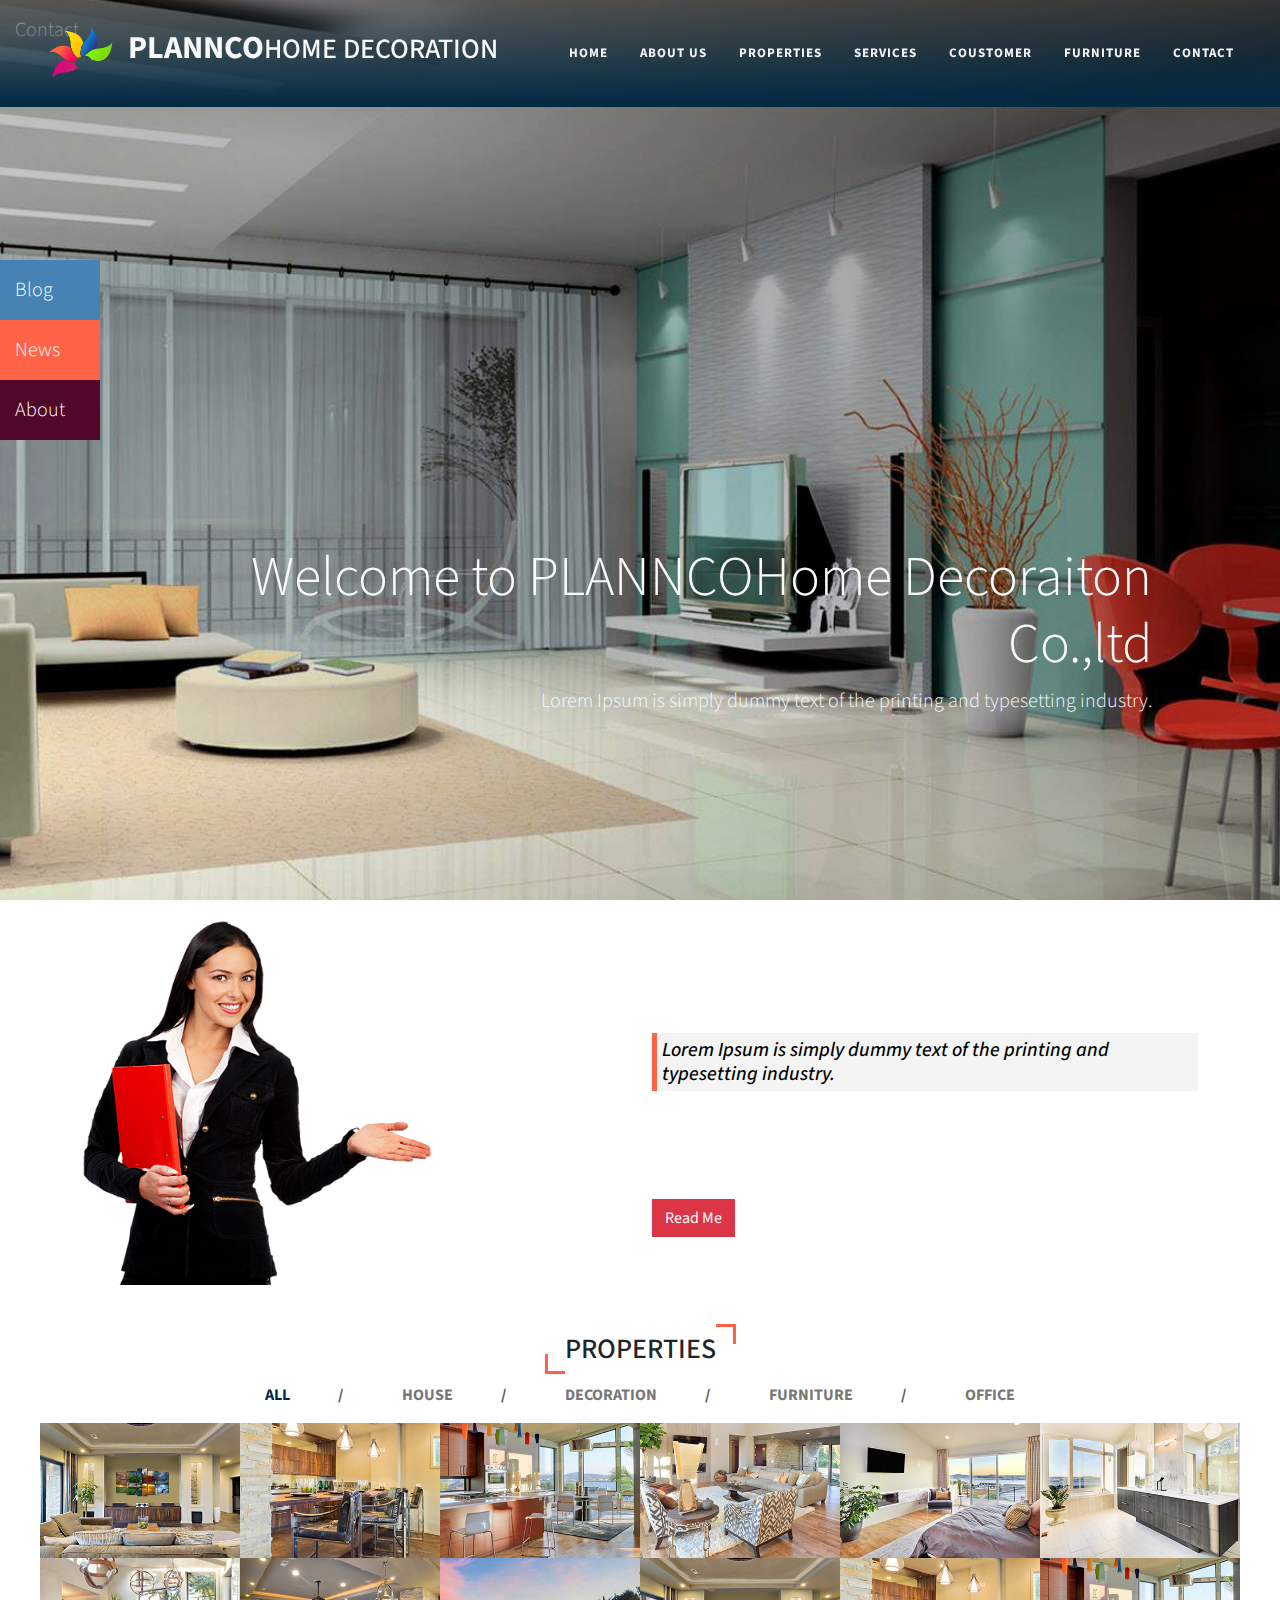
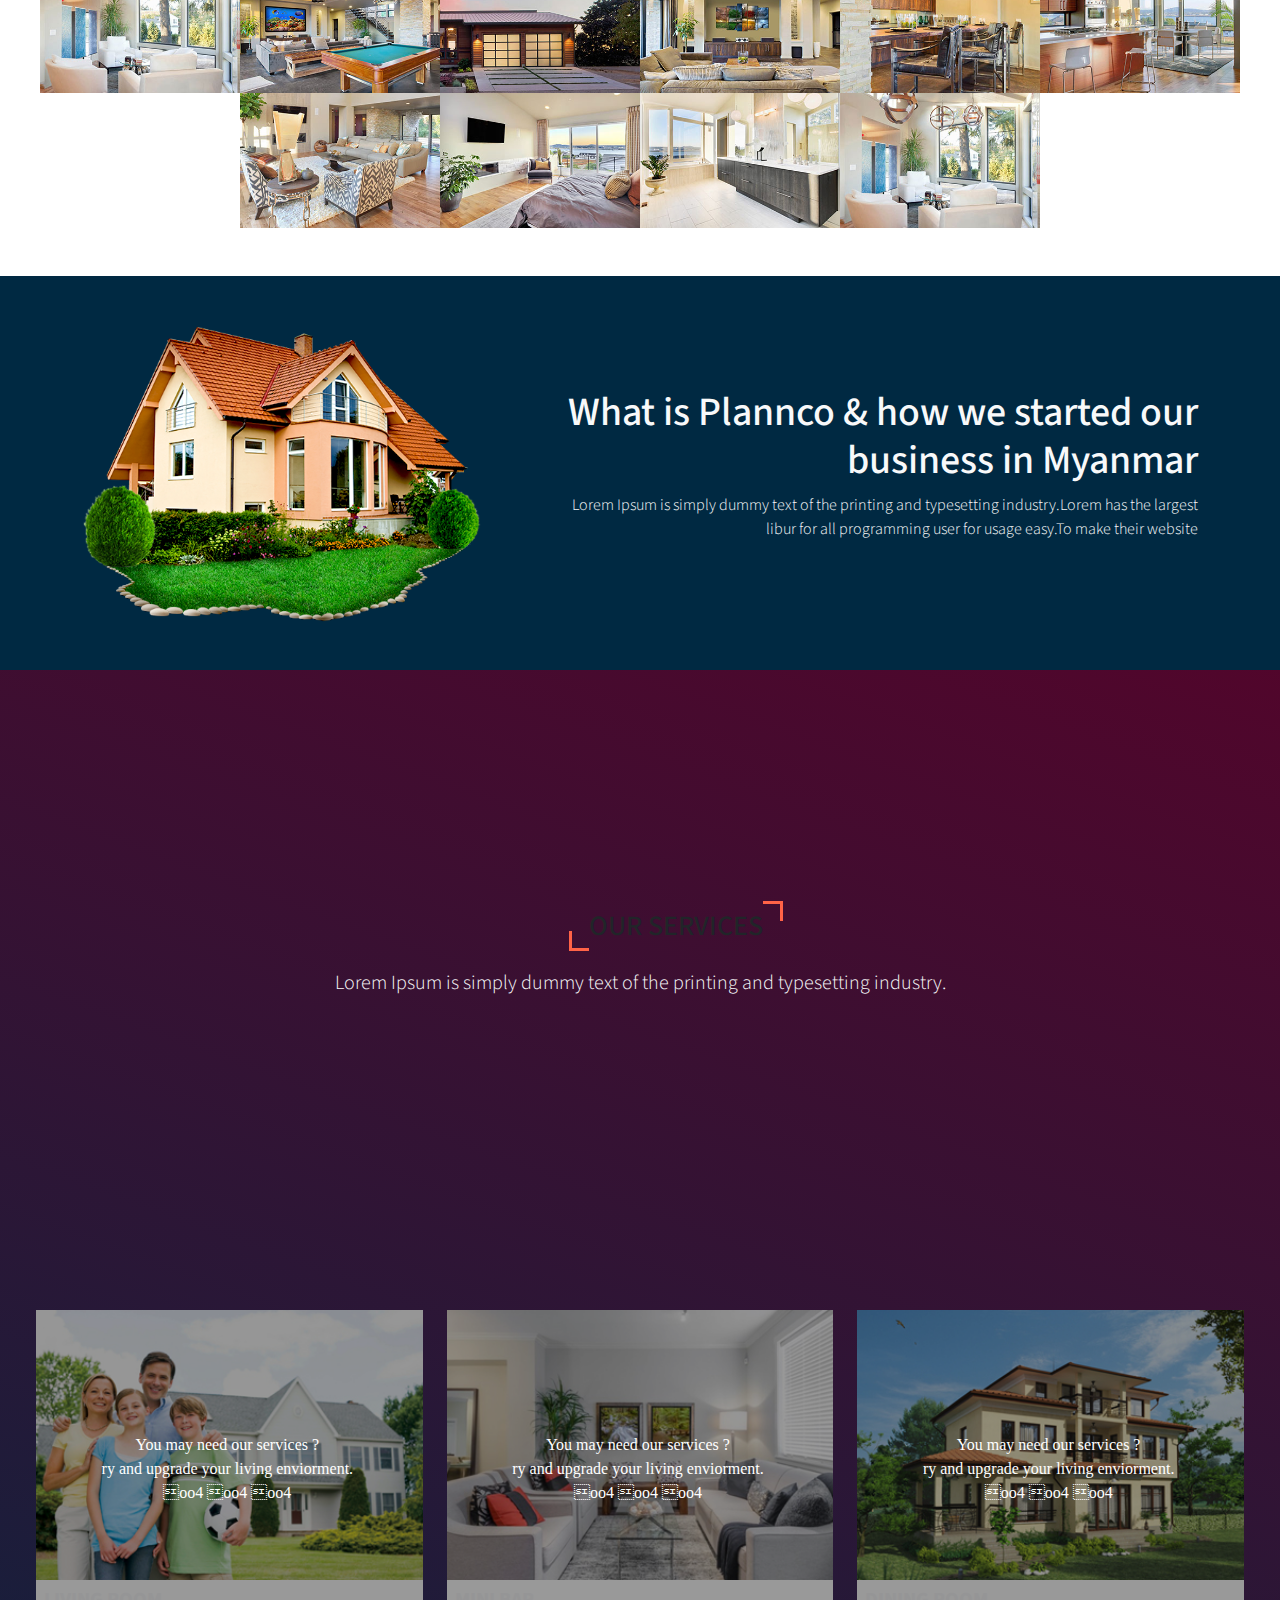
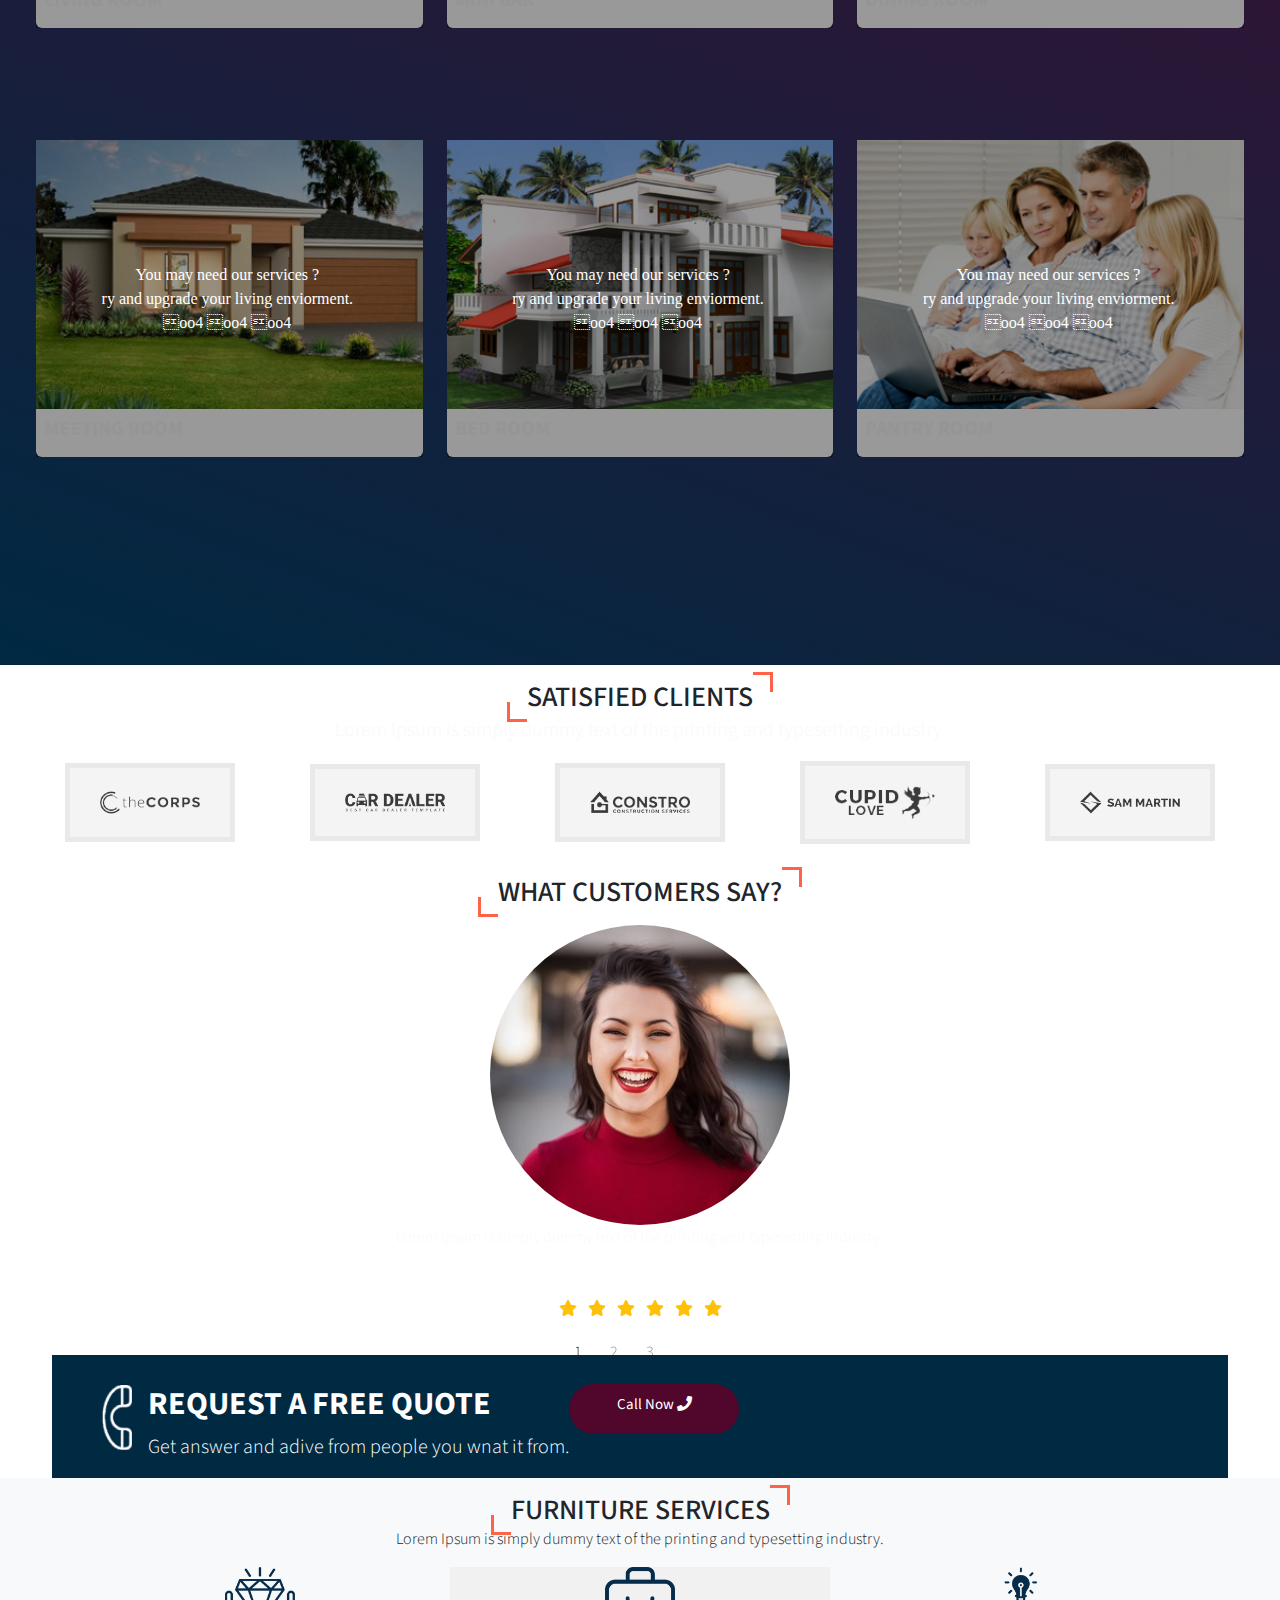
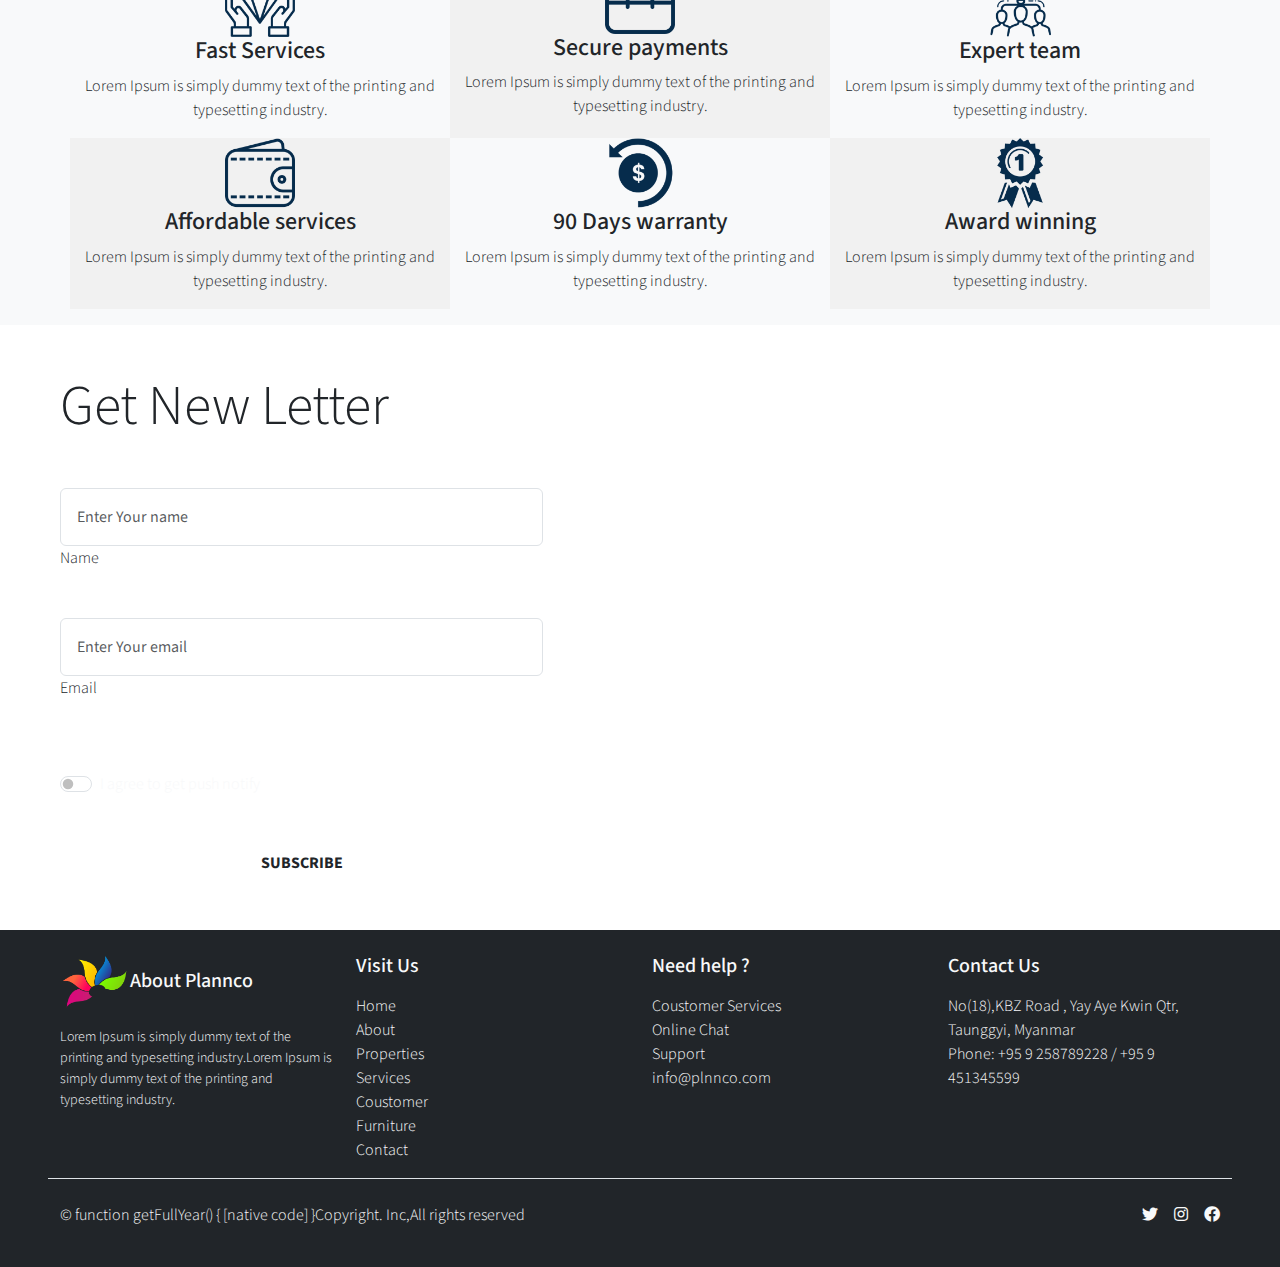
<file: index.html>
<!DOCTYPE html>
<html>
    <head>
        <title>Plannco Home Decoration</title>
        <!-- fac icon -->
        <link href="./assets/img/fav/favicon.png" rel="icon" type="image/png" sizes="16x16"/>
        <!-- bootstrap css1 js1 -->
        <link href="./assets/libs/bootstrap-5.3.2-dist/css/bootstrap.min.css" rel="stylesheet" type="text/css" />
        <!-- fontawsome -->
        <link rel="stylesheet" href="https://cdnjs.cloudflare.com/ajax/libs/font-awesome/5.15.4/css/all.min.css" integrity="sha512-1ycn6IcaQQ40/MKBW2W4Rhis/DbILU74C1vSrLJxCq57o941Ym01SwNsOMqvEBFlcgUa6xLiPY/NS5R+E6ztJQ==" crossorigin="anonymous" referrerpolicy="no-referrer" />
        <!-- jquery ui css1 js1 -->
        <link href="./assets/libs/jquery-ui-1.13.2/jquery-ui.min.css" rel='stylesheet' type="text/css" />
        <!-- lightbox2 css1 js1 -->
        <link href="./assets/libs/lightbox2-2.11.4/dist/css/lightbox.min.css" rel="stylesheet" type="text/css" />
        <!-- custom css -->
        <link href="./css/style.css" rel="stylesheet" type="text/css" />
    </head>
    <body>

        <!-- Start Back to Top -->
        <div class="fixed-bottom">
            <a href="index.html" class="btn-backtotops"><i class="fas fa-arrow-up"></i></a>
        </div>
        <!-- End Back to Top -->



        <!-- Start Stick Note -->
        <div class="sticknotes">
            <a href="javascript:void(0);" class="about">About</a>
            <a href="javascript:void(0);" class="blog">Blog</a>
            <a href="javascript:void(0);" class="new">News</a>
            <a href="javascript:void(0);" class="contact">Contact</a>
        </div>
          <!-- Start Stick Note -->



        <!-- Start Header Section -->
        <header id="header">
            <!-- Start Nav Bar -->
            <nav class="navbar navbar-expand-lg fixed-top">
                <a href="index.html" class="navbar-brand text-light mx-3">
                    <img src="./assets/img/fav/favicon.png" width="70" alt="favicon" />
                    <span class="text-uppercase h2 fw-bold mx-2">Plannco<span class="h3">HOME DECORATION</span></span>
                </a>

                <button type="button" class="navbar-toggler navbuttons crossxs" data-bs-toggle="collapse" data-bs-target="#nav">
                    <div class="bg-light lines1"></div>
                    <div class="bg-light lines2"></div>
                    <div class="bg-light lines3"></div>
                </button>


                <div id="nav" class="navbar-collapse collapse justify-content-end text-uppercase fw-bold">
                    <ul class="navbar-nav ">
                        <li class="nav-item"><a href="javascript:void(0)" class="nav-link mx-2 menuitems">Home</a></li>
                        <li class="nav-item"><a href="javascript:void(0)" class="nav-link mx-2 menuitems">About Us</a></li>
                        <li class="nav-item"><a href="javascript:void(0)" class="nav-link mx-2 menuitems">Properties</a></li>
                        <li class="nav-item"><a href="javascript:void(0)" class="nav-link mx-2 menuitems">Services</a></li>
                        <li class="nav-item"><a href="javascript:void(0)" class="nav-link mx-2 menuitems">Coustomer</a></li>
                        <li class="nav-item"><a href="javascript:void(0)" class="nav-link mx-2 menuitems">Furniture</a></li>
                        <li class="nav-item"><a href="javascript:void(0)" class="nav-link mx-2 menuitems">Contact</a></li>
                    </ul>
                </div>

            </nav>
            <!-- End Nav Bar -->


            <!-- Start Banner -->
            <div class="text-light text-center text-md-end banners">
                <h1 class="display-4 bannerheaders">Welcome to <span class="display-4 text-uppercase">Plannco</span>Home Decoraiton Co.,ltd</h1>
                <p class="lead bannerparagraphs">Lorem Ipsum is simply dummy text of the printing and typesetting industry.</p>
            </div>
            <!-- End Banner -->


        </header>
        <!-- End Header Section -->


        
        <!-- Start About Us Section -->
        <section class="py-5 aboutuss">
            <div class="container">
                <div class="row">
                    <div class="col-sm-6">
                        <img src="./assets/img/users/staffgirl1.png" alt="staffgirl1" />
                    </div>

                    <div class="col-sm-6 text-white">

                        <div class="col-md-12">
                            <h2>Who are we !!!</h2>
                            <div class="lines"></div>
                            <div class="lines"></div>
                            <div class="lines"></div>
                        </div>

                        <h5><i>Lorem Ipsum is simply dummy text of the printing and typesetting industry.</i></h5>
                        <p>Lorem Ipsum is simply dummy text of the printing and typesetting industry.Lorem has the largest libur for all programming user for usage easy.To make their website </p>
                        <a href="javascript:void(0);" class="btn btn-danger rounded-0">Read Me</a>
                    </div>

                </div>

            </div>

        </section>        
        <!-- End About Us Section -->


        
        <!-- Start Property Section -->
        <section class="py-5">
            <div class="container-fluid">
                <!-- Start Title -->
                <div class="text-center mb-3">
                    <div class="col">
                        <h3 class="titles">Properties</h3>
                    </div>
                </div>
                 <!-- End Title -->

                 <ul class="list-inline text-center text-uppercase fw-bold">
                    <li class="list-inline-item propertylists activeitems" data-filter="all">All<span class="mx-3 mx-md-5 text-muted">/</span></li>
                    <li class="list-inline-item propertylists" data-filter="house">House<span class="mx-3 mx-md-5 text-muted" data-filter="all">/</span></li>
                    <li class="list-inline-item propertylists" data-filter="decoration">Decoration<span class="mx-3 mx-md-5 text-muted" data-filter="all">/</span></li>
                    <li class="list-inline-item propertylists" data-filter="furnituer">Furniture<span class="mx-3 mx-md-5 text-muted" data-filter="all">/</span></li>
                    <li class="list-inline-item propertylists" data-filter="office">Office</li>
                 </ul> 

                 <div class="container-fluid">
                    <div class="d-flex flex-wrap justify-content-center">
                        <div class="filters house"><a src="./assets/img/gallery/image1.jpg" data-lightbox="property" data-title="Image 1"><img src="./assets/img/gallery/image1.jpg" width="200" alt="image1" /></a></div>
                        <div class="filters house"><a src="./assets/img/gallery/image2.jpg" data-lightbox="property" data-title="Image 2"><img src="./assets/img/gallery/image2.jpg" width="200" alt="image2" /></a></div>
                        <div class="filters house"><a src="./assets/img/gallery/image3.jpg" data-lightbox="property" data-title="Image 3"><img src="./assets/img/gallery/image3.jpg" width="200" alt="image3" /></a></div>
                        <div class="filters decoration"><a src="./assets/img/gallery/image4.jpg" data-lightbox="property" data-title="Image 4"><img src="./assets/img/gallery/image4.jpg" width="200" alt="image4" /></a></div>
                        <div class="filters decoration"><a src="./assets/img/gallery/image5.jpg" data-lightbox="property" data-title="Image 5"><img src="./assets/img/gallery/image5.jpg" width="200" alt="image5" /></a></div>
                        <div class="filters decoration"><a src="./assets/img/gallery/image6.jpg" data-lightbox="property" data-title="Image 6"><img src="./assets/img/gallery/image6.jpg" width="200" alt="image6" /></a></div>
                        <div class="filters furnituer"><a src="./assets/img/gallery/image7.jpg" data-lightbox="property" data-title="Image 7"><img src="./assets/img/gallery/image7.jpg" width="200" alt="image7" /></a></div>
                        <div class="filters furnituer"><a src="./assets/img/gallery/image8.jpg" data-lightbox="property" data-title="Image 8"><img src="./assets/img/gallery/image8.jpg" width="200" alt="image8" /></a></div>
                        <div class="filters furnituer"><a src="./assets/img/gallery/image9.jpg" data-lightbox="property" data-title="Image 9"><img src="./assets/img/gallery/image9.jpg" width="200" alt="image9" /></a></div>
                        <div class="filters office"><a src="./assets/img/gallery/image1.jpg" data-lightbox="property" data-title="Image 10"><img src="./assets/img/gallery/image1.jpg" width="200" alt="image10" /></a></div>
                        <div class="filters office"><a src="./assets/img/gallery/image2.jpg" data-lightbox="property" data-title="Image 11"><img src="./assets/img/gallery/image2.jpg" width="200" alt="image11" /></a></div>
                        <div class="filters office"><a src="./assets/img/gallery/image3.jpg" data-lightbox="property" data-title="Image 12"><img src="./assets/img/gallery/image3.jpg" width="200" alt="image12" /></a></div>
                        <div class="filters house"><a src="./assets/img/gallery/image4.jpg" data-lightbox="property" data-title="Image 13"><img src="./assets/img/gallery/image4.jpg" width="200" alt="image13" /></a></div>
                        <div class="filters office"><a src="./assets/img/gallery/image5.jpg" data-lightbox="property" data-title="Image 14"><img src="./assets/img/gallery/image5.jpg" width="200" alt="image14" /></a></div>
                        <div class="filters furnituer"><a src="./assets/img/gallery/image6.jpg" data-lightbox="property" data-title="Image 15"><img src="./assets/img/gallery/image6.jpg" width="200" alt="image15" /></a></div>
                        <div class="filters decoration"><a src="./assets/img/gallery/image7.jpg" data-lightbox="property" data-title="Image 16"><img src="./assets/img/gallery/image7.jpg" width="200" alt="image16" /></a></div>
                        
                    </div>
                 </div>
            </div>

        </section> 
        <!-- End Property Section -->



        
        <!-- Start Adv Section -->
        <section class="py-5 missions">

            <div class="container">
                <div class="row align-items-center">
                    <div class="col-lg-5">
                        <img src="./assets/img/etc/building4.png" class="advimages fromlefts" alt="building4" />
                    </div>
                    <div class="col-lg-7 text-center text-light text-lg-end fromrights advtexts">
                        <h1>What is Plannco & how we started our business in Myanmar</h1>
                        <p>Lorem Ipsum is simply dummy text of the printing and typesetting industry.Lorem has the largest libur for all programming user for usage easy.To make their website </p>
                    </div>
                </div>
            </div>

        </section> 
        <!-- End Adv Section -->


        
        <!-- Start Services Section -->
        <section class="p-4 services">
            <div class="container-fluid">

                <!-- Start title Section -->
                <div class="text-center mb-2">
                    <div class="col">
                        <h3 class="titles">Our Services</h3>
                        <p class="text-light lead">Lorem Ipsum is simply dummy text of the printing and typesetting industry.</p>
                    </div>
                </div>

                
                <!-- End title Section -->

                <div class="row">

                    <div class="col-lg-4 col-md-6 col-sm-12 mb-3">
                        <div class="card border-0 servicecards">
                            <img src="./assets/img/gallery/home1.jpg" alt="image1" />
                            <h5 class="text-light text-uppercase fw-bold p-2 headings">Living Room</h5>
                        </div>
                    </div>
                    
                    <div class="col-lg-4 col-md-6 col-sm-12 mb-3">
                        <div class="card border-0 servicecards">
                            <img src="./assets/img/gallery/home2.jpg" alt="image2" />
                            <h5 class="text-light text-uppercase fw-bold p-2 headings">Mini Bar</h5>
                        </div>
                    </div>

                    <div class="col-lg-4 col-md-6 col-sm-12 mb-3">
                        <div class="card border-0 servicecards">
                            <img src="./assets/img/gallery/home3.jpg" alt="image3" />
                            <h5 class="text-light text-uppercase fw-bold p-2 headings">Dining Room</h5>
                        </div>
                    </div>

                    <div class="col-lg-4 col-md-6 col-sm-12 mb-3">
                        <div class="card border-0 servicecards">
                            <img src="./assets/img/gallery/home4.jpg" alt="image4" />
                            <h5 class="text-light text-uppercase fw-bold p-2 headings">Meeting Room</h5>
                        </div>
                    </div>

                    <div class="col-lg-4 col-md-6 col-sm-12 mb-3">
                        <div class="card border-0 servicecards">
                            <img src="./assets/img/gallery/home5.jpg" alt="image5" />
                            <h5 class="text-light text-uppercase fw-bold p-2 headings">Bed Room</h5>
                        </div>
                    </div>

                    <div class="col-lg-4 col-md-6 col-sm-12 mb-3">
                        <div class="card border-0 servicecards">
                            <img src="./assets/img/gallery/home6.jpg" alt="image6" />
                            <h5 class="text-light text-uppercase fw-bold p-2 headings">Pantry Room</h5>
                        </div>
                    </div>
                </div>

            </div>
        </section> 
        <!-- End Services Section -->


        
        <!-- Start Client Section -->
        <section class="p-3">
            <div class="container-fluid">
                <!-- Start title  -->
                <div class="text-center mb-3">
                    <div class="col">
                        <h3 class="titles">Satisfied Clients</h3>
                        <p class="text-light lead">Lorem Ipsum is simply dummy text of the printing and typesetting industry.</p>
                    </div>
                </div>
                <!-- End title  -->

                <div class="row">
                    <div class="col-md-12">
                        <ul class="clientlists">
                            <li><img src="./assets/img/clients/client1.png" alt="client1" /> </li>
                            <li><img src="./assets/img/clients/client2.png" alt="client2" /> </li>
                            <li><img src="./assets/img/clients/client3.png" alt="client3" /> </li>
                            <li><img src="./assets/img/clients/client4.png" alt="client4" /> </li>
                            <li><img src="./assets/img/clients/client5.png" alt="client5" /> </li>
                        </ul>
                    </div>
                </div>








            </div>

        </section> 
        <!-- End Client Section -->



        <!-- Start Customer Section -->
           <section class="py-3 customers">
                <div class="container-fluid">

                   <!-- Start title  -->
                   <div class="text-center mb-3">
                        <div class="col">
                            <h3 class="titles">What Customers Say?</h3>                        
                        </div>
                    </div>
                    <!-- End title  -->


                    <div class="row">

                        <div class="col-md-6 mx-auto">

                        <div id="costmoercarousels" class="carousel slide" data-bs-ride="carousel">

                            <ol class="carousel-indicators">
                                <li class="active" data-bs-target="#coustomercarousels" data-bs-slide-to="0">1</li>
                                <li data-bs-target="#coustomercarousels" data-bs-slide-to="1">2</li>
                                <li data-bs-target="#coustomercarousels" data-bs-slide-to="2">3</li>
                            </ol>

                            <div class="carousel-inner">

                                <div class="carousel-item text-center active">
                                    <img src="./assets/img/users/user1.jpg" class="rounded-circle" alt="user1" />
                                    <blockquote class="text-light">
                                        <P>Lorem Ipsum is simply dummy text of the printing and typesetting industry.</P>
                                    </blockquote>
                                    <h5 class="text-uppercase fw-bold text-white md-3">Mr.July</h5>
                                    <ul class="list-inline mb-5">
                                        <li class="list-inline-item"><i class="fas fa-star text-warning"></i></li>
                                        <li class="list-inline-item"><i class="fas fa-star text-warning"></i></li>
                                        <li class="list-inline-item"><i class="fas fa-star text-warning"></i></li>
                                        <li class="list-inline-item"><i class="fas fa-star text-warning"></i></li>
                                        <li class="list-inline-item"><i class="fas fa-star text-warning"></i></li>
                                        <li class="list-inline-item"><i class="fas fa-star text-warning"></i></li>
                                    </ul>
                                </div>

                                <div class="carousel-item text-center ">
                                    <img src="./assets/img/users/user2.jpg" class="rounded-circle" alt="user2" />
                                    <blockquote class="text-light">
                                        <P>Lorem Ipsum is simply dummy text of the printing and typesetting industry.</P>
                                    </blockquote>
                                    <h5 class="text-uppercase fw-bold text-white md-3">Mr.Anton</h5>
                                    <ul class="list-inline mb-5">
                                        <li class="list-inline-item"><i class="fas fa-star text-warning"></i></li>
                                        <li class="list-inline-item"><i class="fas fa-star text-warning"></i></li>
                                        <li class="list-inline-item"><i class="fas fa-star text-warning"></i></li>
                                        <li class="list-inline-item"><i class="fas fa-star text-warning"></i></li>
                                        <li class="list-inline-item"><i class="fas fa-star text-warning"></i></li>
                                        <li class="list-inline-item"><i class="fas fa-star text-warning"></i></li>
                                    </ul>
                                </div>

                                <div class="carousel-item text-center ">
                                    <img src="./assets/img/users/user3.jpg" class="rounded-circle" alt="user3" />
                                    <blockquote class="text-light">
                                        <P>Lorem Ipsum is simply dummy text of the printing and typesetting industry.</P>
                                    </blockquote>
                                    <h5 class="text-uppercase fw-bold text-white md-3">Ms.Yoon</h5>
                                    <ul class="list-inline mb-5">
                                        <li class="list-inline-item"><i class="fas fa-star text-warning"></i></li>
                                        <li class="list-inline-item"><i class="fas fa-star text-warning"></i></li>
                                        <li class="list-inline-item"><i class="fas fa-star text-warning"></i></li>
                                        <li class="list-inline-item"><i class="fas fa-star text-warning"></i></li>
                                        <li class="list-inline-item"><i class="fas fa-star text-warning"></i></li>
                                        <li class="list-inline-item"><i class="fas fa-star text-warning"></i></li>
                                    </ul>
                                </div>
                            
                            </div>


                        </div>

                        </div>
                    </div>


                </div>

           </section> 
        <!-- End Customer Section -->


        
        <!-- Start Quotation Section -->
        <section>
            <div class="container">
                <div class="quotes">

                    <div class="infos">

                        <div class="me-3">
                            <img src="./assets/img/icon/phoneicon.png" class="phoneicon" alt="phoneicon" />
                        </div>

                        <div class="text-white">
                            <h2 class="fw-bold text-uppercase">Request A Free Quote</h2>
                            <p class="lead">Get answer and adive from people you wnat it from.</p>
                        </div>

                        <div>
                            <a href="tel:0934788366" class="btn btn-calls">Call Now <i class="fas fa-phone"></i></a>
                        </div>


                    </div>

                </div>
            </div>

        </section> 
        <!-- End Quotation Section -->


        
        <!-- Start Furniture Section -->
        <section class="bg-light text-center py-3">

            <div class="container">

                    <!-- Start title  -->
                    <div class="text-center mb-3">
                        <div class="col">
                            <h3 class="titles">Furniture Services</h3>                        
                            <p>Lorem Ipsum is simply dummy text of the printing and typesetting industry.</p>
                        </div>
                    </div>
                    <!-- End title  -->

                    <div class="row furicons">

                        <div class="col-md-4">
                            <img src="./assets/img/icon/services1.png" alt="services1" />
                            <h4>Fast Services</h4>
                            <p>Lorem Ipsum is simply dummy text of the printing and typesetting industry.</p>
                        </div>

                        <div class="col-md-4">
                            <img src="./assets/img/icon/services2.png" alt="services1" />
                            <h4>Secure payments</h4>
                            <p>Lorem Ipsum is simply dummy text of the printing and typesetting industry.</p>
                        </div>

                        <div class="col-md-4">
                            <img src="./assets/img/icon/services3.png" alt="services1" />
                            <h4>Expert team</h4>
                            <p>Lorem Ipsum is simply dummy text of the printing and typesetting industry.</p>
                        </div>

                        <div class="col-md-4">
                            <img src="./assets/img/icon/services4.png" alt="services1" />
                            <h4>Affordable services</h4>
                            <p>Lorem Ipsum is simply dummy text of the printing and typesetting industry.</p>
                        </div>

                        <div class="col-md-4">
                            <img src="./assets/img/icon/services5.png" alt="services1" />
                            <h4>90 Days warranty</h4>
                            <p>Lorem Ipsum is simply dummy text of the printing and typesetting industry.</p>
                        </div>

                        <div class="col-md-4">
                            <img src="./assets/img/icon/services6.png" alt="services1" />
                            <h4>Award winning</h4>
                            <p>Lorem Ipsum is simply dummy text of the printing and typesetting industry.</p>
                        </div>

                    </div>

            </div>

        </section> 
        <!-- End Furniture Section -->


         
        <!-- Start Contact Section -->
        <section class="p-5 contacts">
            <div class="container-fluid">
                <div class="col-md-5">
                    <h5 class="display-4 mb-4">Get New Letter</h5>
                    <form action="" method="">

                        <div class="form-group py-4">
                            <input type="text" name="name" id="name" class="form-control p-3 inputs" placeholder="Enter Your name" autocomplete="off" />
                            <label for="name" class="labels">Name</label>
                        </div>

                        <div class="form-group py-4">
                            <input type="email" name="email" id="email" class="form-control p-3 inputs" placeholder="Enter Your email" autocomplete="off" />
                            <label for="email" class="email">Email</label>
                        </div>

                        <div class="my-5">
                            <div class="form-check form-switch">
                                <input type="checkbox" name="accpet" id="accept" class="form-check-input" />
                                <label for="accept" class="text-light">I agree to get push notify</label>
                            </div>
                        </div>

                        <div class="d-grid">
                            <button type="submit" class="btn text-uppercase fw-bold rounded-0 submit-btns">Subscribe</button>
                        </div>

                    </form>

                </div>
            </div>

        </section> 
        <!-- End Contact Section -->

         
        <!-- Start Footer Section -->
        <footer class="bg-dark px-5">

            <div class="container-fluid">

                <div class="row text-light py-4">

                    <div class="col-md-3 col-sm-6">
                        <h5 class="mb-3"><img src="./assets/img/fav/favicon.png" width="70" alt="footericon" />About Plannco</h5>
                        <p class="small">Lorem Ipsum is simply dummy text of the printing and typesetting industry.Lorem Ipsum is simply dummy text of the printing and typesetting industry.</p>
                    </div>

                    <div class="col-md-3 col-sm-6">
                        <h5 class="mb-3">Visit Us</h5>
                        <ul class="list-unstyled">
                            <li><a href="javascript:void(0):" class="footerlinks"></a>Home</li>
                            <li><a href="javascript:void(0):" class="footerlinks"></a>About</li>
                            <li><a href="javascript:void(0):" class="footerlinks"></a>Properties</li>
                            <li><a href="javascript:void(0):" class="footerlinks"></a>Services</li>
                            <li><a href="javascript:void(0):" class="footerlinks"></a>Coustomer</li>
                            <li><a href="javascript:void(0):" class="footerlinks"></a>Furniture</li>
                            <li><a href="javascript:void(0):" class="footerlinks"></a>Contact</li>
                        </ul>                        
                    </div>

                    <div class="col-md-3 col-sm-6">
                        <h5 class="mb-3">Need help ?</h5>
                        <ul class="list-unstyled">
                            <li><a href="javascript:void(0):" class="footerlinks"></a>Coustomer Services</li>
                            <li><a href="javascript:void(0):" class="footerlinks"></a>Online Chat</li>
                            <li><a href="javascript:void(0):" class="footerlinks"></a>Support</li>
                            <li><a href="javascript:void(0):" class="footerlinks"></a>info@plnnco.com</li>
                        </ul>  
                    </div>

                    <div class="col-md-3 col-sm-6">
                        <h5 class="mb-3">Contact Us</h5>
                        <ul class="list-unstyled">
                            <li><a href="javascript:void(0):" class="nav-link"></a>No(18),KBZ Road , Yay Aye Kwin Qtr, Taunggyi, Myanmar</li>
                            <li><a href="javascript:void(0):" class="nav-link"></a>Phone: +95 9 258789228 / +95 9 451345599</li>
                        </ul>  
                    </div>

                    <div class="text-light d-flex justify-content-between border-top pt-4">
                        <p> &copy; <span id="getyear">2000</span>Copyright. Inc,All rights reserved</p>
                        <ul class="list-unstyled d-flex">
                            <li><a href="javascript:void(0):" class="nav-link"><i class="fab fa-twitter"></i></a></li>
                            <li class="ms-3"><a href="javascript:void(0):" class="nav-link"><i class="fab fa-instagram"></i></a></li>
                            <li class="ms-3"><a href="javascript:void(0):" class="nav-link"><i class="fab fa-facebook"></i></a></li>
                        </ul>
                    </div>

                </div>
                

               

            </div>

        </footer>
        <!-- End Footer Section -->



        




        <!-- bootstrap css1 js1 -->
        <script src="./assets/libs/bootstrap-5.3.2-dist/js/bootstrap.min.js" type="text/javascript" ></script>
        <!-- jquery js1 -->
        <script src="./assets/libs/jquery/jquery-3.7.1.min.js" type="text/javascript"></script>
        <!-- jquery ui css1 js1 -->
        <script src="./assets/libs/jquery-ui-1.13.2/jquery-ui.min.js" type="text/javascript"></script>
        <!-- lightbox2 css1 js1 -->
        <script src="./assets/libs/lightbox2-2.11.4/dist/js/lightbox.min.js" type="text/javascript"></script>
        <!-- custom js -->
        <script src="./js/app.js" type="text/javascript"></script>
    </body>
</html>
</file>
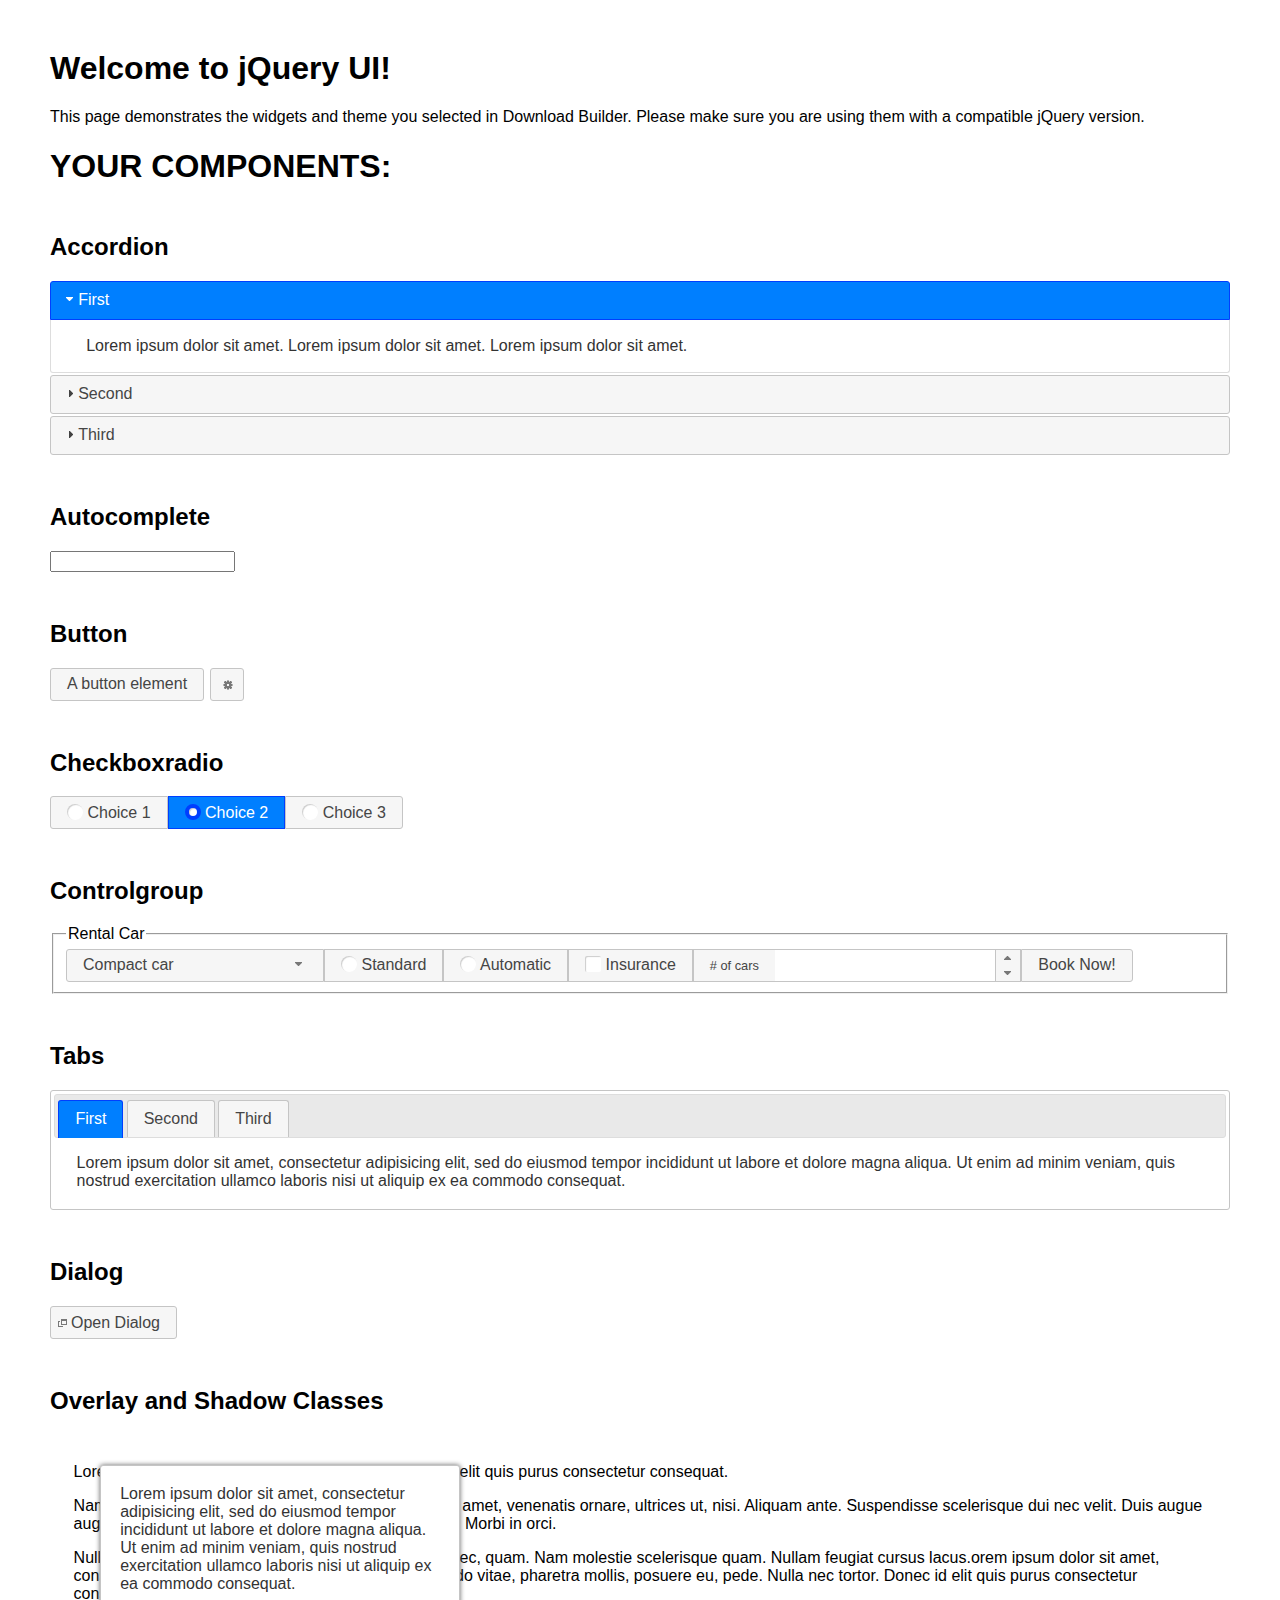
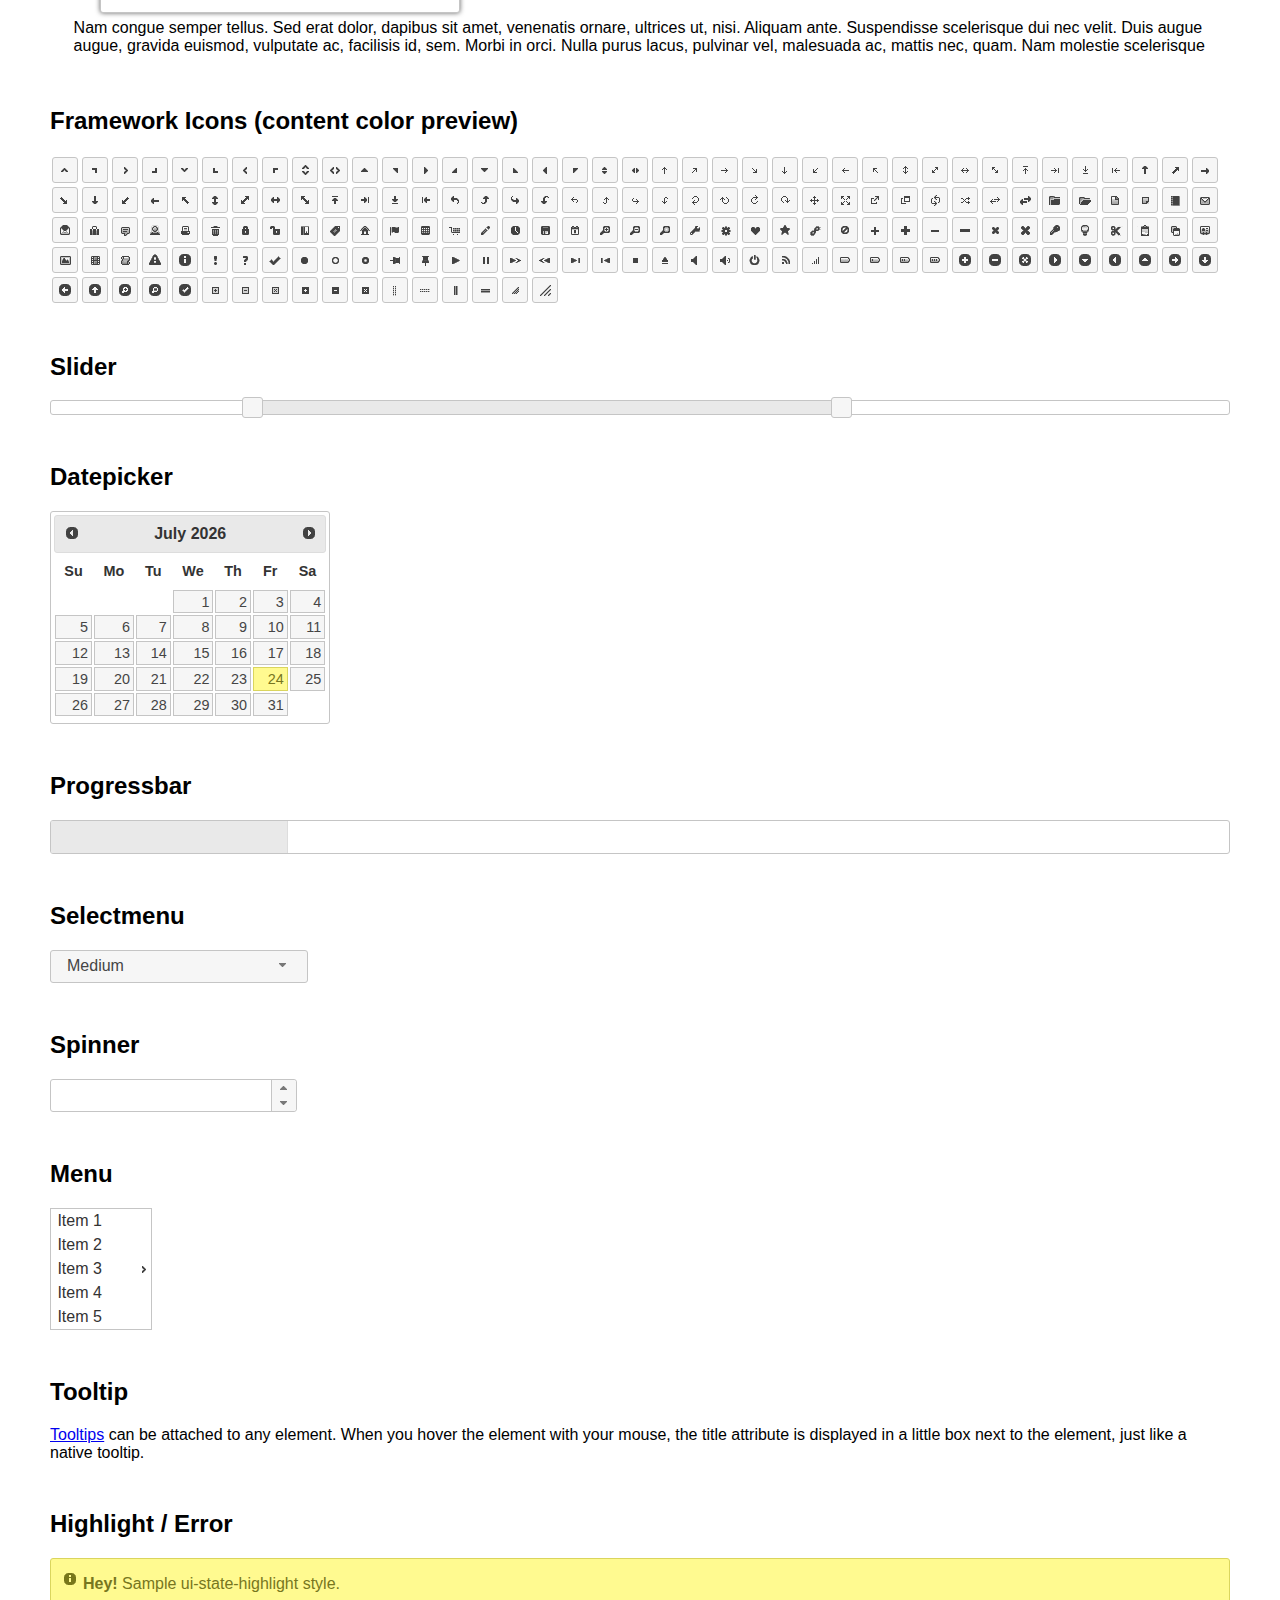
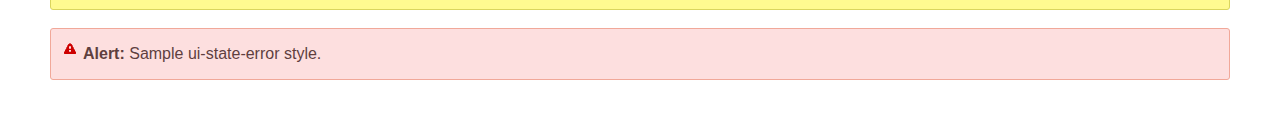
<file: assets/libs/jquery-ui-1.13.2/index.html>
<!doctype html>
<html lang="us">
<head>
	<meta charset="utf-8">
	<title>jQuery UI Example Page</title>
	<link href="jquery-ui.css" rel="stylesheet">
	<style>
	body{
		font-family: "Trebuchet MS", sans-serif;
		margin: 50px;
	}
	.demoHeaders {
		margin-top: 2em;
	}
	#dialog-link {
		padding: .4em 1em .4em 20px;
		text-decoration: none;
		position: relative;
	}
	#dialog-link span.ui-icon {
		margin: 0 5px 0 0;
		position: absolute;
		left: .2em;
		top: 50%;
		margin-top: -8px;
	}
	#icons {
		margin: 0;
		padding: 0;
	}
	#icons li {
		margin: 2px;
		position: relative;
		padding: 4px 0;
		cursor: pointer;
		float: left;
		list-style: none;
	}
	#icons span.ui-icon {
		float: left;
		margin: 0 4px;
	}
	.fakewindowcontain .ui-widget-overlay {
		position: absolute;
	}
	select {
		width: 200px;
	}
	</style>
</head>
<body>

<h1>Welcome to jQuery UI!</h1>

<div class="ui-widget">
	<p>This page demonstrates the widgets and theme you selected in Download Builder. Please make sure you are using them with a compatible jQuery version.</p>
</div>

<h1>YOUR COMPONENTS:</h1>

<!-- Accordion -->
<h2 class="demoHeaders">Accordion</h2>
<div id="accordion">
	<h3>First</h3>
	<div>Lorem ipsum dolor sit amet. Lorem ipsum dolor sit amet. Lorem ipsum dolor sit amet.</div>
	<h3>Second</h3>
	<div>Phasellus mattis tincidunt nibh.</div>
	<h3>Third</h3>
	<div>Nam dui erat, auctor a, dignissim quis.</div>
</div>

<!-- Autocomplete -->
<h2 class="demoHeaders">Autocomplete</h2>
<div>
	<input id="autocomplete" title="type &quot;a&quot;">
</div>

<!-- Button -->
<h2 class="demoHeaders">Button</h2>
<button id="button">A button element</button>
<button id="button-icon">An icon-only button</button>

<!-- Checkboxradio -->
<h2 class="demoHeaders">Checkboxradio</h2>
<form style="margin-top: 1em;">
	<div id="radioset">
		<input type="radio" id="radio1" name="radio"><label for="radio1">Choice 1</label>
		<input type="radio" id="radio2" name="radio" checked="checked"><label for="radio2">Choice 2</label>
		<input type="radio" id="radio3" name="radio"><label for="radio3">Choice 3</label>
	</div>
</form>

<!-- Controlgroup -->
<h2 class="demoHeaders">Controlgroup</h2>
<fieldset>
	<legend>Rental Car</legend>
	<div id="controlgroup">
		<select id="car-type">
			<option>Compact car</option>
			<option>Midsize car</option>
			<option>Full size car</option>
			<option>SUV</option>
			<option>Luxury</option>
			<option>Truck</option>
			<option>Van</option>
		</select>
		<label for="transmission-standard">Standard</label>
		<input type="radio" name="transmission" id="transmission-standard">
		<label for="transmission-automatic">Automatic</label>
		<input type="radio" name="transmission" id="transmission-automatic">
		<label for="insurance">Insurance</label>
		<input type="checkbox" name="insurance" id="insurance">
		<label for="horizontal-spinner" class="ui-controlgroup-label"># of cars</label>
		<input id="horizontal-spinner" class="ui-spinner-input">
		<button>Book Now!</button>
	</div>
</fieldset>

<!-- Tabs -->
<h2 class="demoHeaders">Tabs</h2>
<div id="tabs">
	<ul>
		<li><a href="#tabs-1">First</a></li>
		<li><a href="#tabs-2">Second</a></li>
		<li><a href="#tabs-3">Third</a></li>
	</ul>
	<div id="tabs-1">Lorem ipsum dolor sit amet, consectetur adipisicing elit, sed do eiusmod tempor incididunt ut labore et dolore magna aliqua. Ut enim ad minim veniam, quis nostrud exercitation ullamco laboris nisi ut aliquip ex ea commodo consequat.</div>
	<div id="tabs-2">Phasellus mattis tincidunt nibh. Cras orci urna, blandit id, pretium vel, aliquet ornare, felis. Maecenas scelerisque sem non nisl. Fusce sed lorem in enim dictum bibendum.</div>
	<div id="tabs-3">Nam dui erat, auctor a, dignissim quis, sollicitudin eu, felis. Pellentesque nisi urna, interdum eget, sagittis et, consequat vestibulum, lacus. Mauris porttitor ullamcorper augue.</div>
</div>

<h2 class="demoHeaders">Dialog</h2>
<p>
	<button id="dialog-link" class="ui-button ui-corner-all ui-widget">
		<span class="ui-icon ui-icon-newwin"></span>Open Dialog
	</button>
</p>

<h2 class="demoHeaders">Overlay and Shadow Classes</h2>
<div style="position: relative; width: 96%; height: 200px; padding:1% 2%; overflow:hidden;" class="fakewindowcontain">
	<p>Lorem ipsum dolor sit amet,  Nulla nec tortor. Donec id elit quis purus consectetur consequat. </p><p>Nam congue semper tellus. Sed erat dolor, dapibus sit amet, venenatis ornare, ultrices ut, nisi. Aliquam ante. Suspendisse scelerisque dui nec velit. Duis augue augue, gravida euismod, vulputate ac, facilisis id, sem. Morbi in orci. </p><p>Nulla purus lacus, pulvinar vel, malesuada ac, mattis nec, quam. Nam molestie scelerisque quam. Nullam feugiat cursus lacus.orem ipsum dolor sit amet, consectetur adipiscing elit. Donec libero risus, commodo vitae, pharetra mollis, posuere eu, pede. Nulla nec tortor. Donec id elit quis purus consectetur consequat. </p><p>Nam congue semper tellus. Sed erat dolor, dapibus sit amet, venenatis ornare, ultrices ut, nisi. Aliquam ante. Suspendisse scelerisque dui nec velit. Duis augue augue, gravida euismod, vulputate ac, facilisis id, sem. Morbi in orci. Nulla purus lacus, pulvinar vel, malesuada ac, mattis nec, quam. Nam molestie scelerisque quam. </p><p>Nullam feugiat cursus lacus.orem ipsum dolor sit amet, consectetur adipiscing elit. Donec libero risus, commodo vitae, pharetra mollis, posuere eu, pede. Nulla nec tortor. Donec id elit quis purus consectetur consequat. Nam congue semper tellus. Sed erat dolor, dapibus sit amet, venenatis ornare, ultrices ut, nisi. Aliquam ante. </p><p>Suspendisse scelerisque dui nec velit. Duis augue augue, gravida euismod, vulputate ac, facilisis id, sem. Morbi in orci. Nulla purus lacus, pulvinar vel, malesuada ac, mattis nec, quam. Nam molestie scelerisque quam. Nullam feugiat cursus lacus.orem ipsum dolor sit amet, consectetur adipiscing elit. Donec libero risus, commodo vitae, pharetra mollis, posuere eu, pede. Nulla nec tortor. Donec id elit quis purus consectetur consequat. Nam congue semper tellus. Sed erat dolor, dapibus sit amet, venenatis ornare, ultrices ut, nisi. </p>

	<!-- ui-dialog -->
	<div class="ui-widget-overlay ui-front"></div>
	<div style="position: absolute; width: 320px; left: 50px; top: 30px; padding: 1.2em" class="ui-widget ui-front ui-widget-content ui-corner-all ui-widget-shadow">
		Lorem ipsum dolor sit amet, consectetur adipisicing elit, sed do eiusmod tempor incididunt ut labore et dolore magna aliqua. Ut enim ad minim veniam, quis nostrud exercitation ullamco laboris nisi ut aliquip ex ea commodo consequat.
	</div>

</div>

<!-- ui-dialog -->
<div id="dialog" title="Dialog Title">
	<p>Lorem ipsum dolor sit amet, consectetur adipisicing elit, sed do eiusmod tempor incididunt ut labore et dolore magna aliqua. Ut enim ad minim veniam, quis nostrud exercitation ullamco laboris nisi ut aliquip ex ea commodo consequat.</p>
</div>


<h2 class="demoHeaders">Framework Icons (content color preview)</h2>
<ul id="icons" class="ui-widget ui-helper-clearfix">
	<li class="ui-state-default ui-corner-all" title=".ui-icon-caret-1-n"><span class="ui-icon ui-icon-caret-1-n"></span></li>
	<li class="ui-state-default ui-corner-all" title=".ui-icon-caret-1-ne"><span class="ui-icon ui-icon-caret-1-ne"></span></li>
	<li class="ui-state-default ui-corner-all" title=".ui-icon-caret-1-e"><span class="ui-icon ui-icon-caret-1-e"></span></li>
	<li class="ui-state-default ui-corner-all" title=".ui-icon-caret-1-se"><span class="ui-icon ui-icon-caret-1-se"></span></li>
	<li class="ui-state-default ui-corner-all" title=".ui-icon-caret-1-s"><span class="ui-icon ui-icon-caret-1-s"></span></li>
	<li class="ui-state-default ui-corner-all" title=".ui-icon-caret-1-sw"><span class="ui-icon ui-icon-caret-1-sw"></span></li>
	<li class="ui-state-default ui-corner-all" title=".ui-icon-caret-1-w"><span class="ui-icon ui-icon-caret-1-w"></span></li>
	<li class="ui-state-default ui-corner-all" title=".ui-icon-caret-1-nw"><span class="ui-icon ui-icon-caret-1-nw"></span></li>
	<li class="ui-state-default ui-corner-all" title=".ui-icon-caret-2-n-s"><span class="ui-icon ui-icon-caret-2-n-s"></span></li>
	<li class="ui-state-default ui-corner-all" title=".ui-icon-caret-2-e-w"><span class="ui-icon ui-icon-caret-2-e-w"></span></li>
	<li class="ui-state-default ui-corner-all" title=".ui-icon-triangle-1-n"><span class="ui-icon ui-icon-triangle-1-n"></span></li>
	<li class="ui-state-default ui-corner-all" title=".ui-icon-triangle-1-ne"><span class="ui-icon ui-icon-triangle-1-ne"></span></li>
	<li class="ui-state-default ui-corner-all" title=".ui-icon-triangle-1-e"><span class="ui-icon ui-icon-triangle-1-e"></span></li>
	<li class="ui-state-default ui-corner-all" title=".ui-icon-triangle-1-se"><span class="ui-icon ui-icon-triangle-1-se"></span></li>
	<li class="ui-state-default ui-corner-all" title=".ui-icon-triangle-1-s"><span class="ui-icon ui-icon-triangle-1-s"></span></li>
	<li class="ui-state-default ui-corner-all" title=".ui-icon-triangle-1-sw"><span class="ui-icon ui-icon-triangle-1-sw"></span></li>
	<li class="ui-state-default ui-corner-all" title=".ui-icon-triangle-1-w"><span class="ui-icon ui-icon-triangle-1-w"></span></li>
	<li class="ui-state-default ui-corner-all" title=".ui-icon-triangle-1-nw"><span class="ui-icon ui-icon-triangle-1-nw"></span></li>
	<li class="ui-state-default ui-corner-all" title=".ui-icon-triangle-2-n-s"><span class="ui-icon ui-icon-triangle-2-n-s"></span></li>
	<li class="ui-state-default ui-corner-all" title=".ui-icon-triangle-2-e-w"><span class="ui-icon ui-icon-triangle-2-e-w"></span></li>
	<li class="ui-state-default ui-corner-all" title=".ui-icon-arrow-1-n"><span class="ui-icon ui-icon-arrow-1-n"></span></li>
	<li class="ui-state-default ui-corner-all" title=".ui-icon-arrow-1-ne"><span class="ui-icon ui-icon-arrow-1-ne"></span></li>
	<li class="ui-state-default ui-corner-all" title=".ui-icon-arrow-1-e"><span class="ui-icon ui-icon-arrow-1-e"></span></li>
	<li class="ui-state-default ui-corner-all" title=".ui-icon-arrow-1-se"><span class="ui-icon ui-icon-arrow-1-se"></span></li>
	<li class="ui-state-default ui-corner-all" title=".ui-icon-arrow-1-s"><span class="ui-icon ui-icon-arrow-1-s"></span></li>
	<li class="ui-state-default ui-corner-all" title=".ui-icon-arrow-1-sw"><span class="ui-icon ui-icon-arrow-1-sw"></span></li>
	<li class="ui-state-default ui-corner-all" title=".ui-icon-arrow-1-w"><span class="ui-icon ui-icon-arrow-1-w"></span></li>
	<li class="ui-state-default ui-corner-all" title=".ui-icon-arrow-1-nw"><span class="ui-icon ui-icon-arrow-1-nw"></span></li>
	<li class="ui-state-default ui-corner-all" title=".ui-icon-arrow-2-n-s"><span class="ui-icon ui-icon-arrow-2-n-s"></span></li>
	<li class="ui-state-default ui-corner-all" title=".ui-icon-arrow-2-ne-sw"><span class="ui-icon ui-icon-arrow-2-ne-sw"></span></li>
	<li class="ui-state-default ui-corner-all" title=".ui-icon-arrow-2-e-w"><span class="ui-icon ui-icon-arrow-2-e-w"></span></li>
	<li class="ui-state-default ui-corner-all" title=".ui-icon-arrow-2-se-nw"><span class="ui-icon ui-icon-arrow-2-se-nw"></span></li>
	<li class="ui-state-default ui-corner-all" title=".ui-icon-arrowstop-1-n"><span class="ui-icon ui-icon-arrowstop-1-n"></span></li>
	<li class="ui-state-default ui-corner-all" title=".ui-icon-arrowstop-1-e"><span class="ui-icon ui-icon-arrowstop-1-e"></span></li>
	<li class="ui-state-default ui-corner-all" title=".ui-icon-arrowstop-1-s"><span class="ui-icon ui-icon-arrowstop-1-s"></span></li>
	<li class="ui-state-default ui-corner-all" title=".ui-icon-arrowstop-1-w"><span class="ui-icon ui-icon-arrowstop-1-w"></span></li>
	<li class="ui-state-default ui-corner-all" title=".ui-icon-arrowthick-1-n"><span class="ui-icon ui-icon-arrowthick-1-n"></span></li>
	<li class="ui-state-default ui-corner-all" title=".ui-icon-arrowthick-1-ne"><span class="ui-icon ui-icon-arrowthick-1-ne"></span></li>
	<li class="ui-state-default ui-corner-all" title=".ui-icon-arrowthick-1-e"><span class="ui-icon ui-icon-arrowthick-1-e"></span></li>
	<li class="ui-state-default ui-corner-all" title=".ui-icon-arrowthick-1-se"><span class="ui-icon ui-icon-arrowthick-1-se"></span></li>
	<li class="ui-state-default ui-corner-all" title=".ui-icon-arrowthick-1-s"><span class="ui-icon ui-icon-arrowthick-1-s"></span></li>
	<li class="ui-state-default ui-corner-all" title=".ui-icon-arrowthick-1-sw"><span class="ui-icon ui-icon-arrowthick-1-sw"></span></li>
	<li class="ui-state-default ui-corner-all" title=".ui-icon-arrowthick-1-w"><span class="ui-icon ui-icon-arrowthick-1-w"></span></li>
	<li class="ui-state-default ui-corner-all" title=".ui-icon-arrowthick-1-nw"><span class="ui-icon ui-icon-arrowthick-1-nw"></span></li>
	<li class="ui-state-default ui-corner-all" title=".ui-icon-arrowthick-2-n-s"><span class="ui-icon ui-icon-arrowthick-2-n-s"></span></li>
	<li class="ui-state-default ui-corner-all" title=".ui-icon-arrowthick-2-ne-sw"><span class="ui-icon ui-icon-arrowthick-2-ne-sw"></span></li>
	<li class="ui-state-default ui-corner-all" title=".ui-icon-arrowthick-2-e-w"><span class="ui-icon ui-icon-arrowthick-2-e-w"></span></li>
	<li class="ui-state-default ui-corner-all" title=".ui-icon-arrowthick-2-se-nw"><span class="ui-icon ui-icon-arrowthick-2-se-nw"></span></li>
	<li class="ui-state-default ui-corner-all" title=".ui-icon-arrowthickstop-1-n"><span class="ui-icon ui-icon-arrowthickstop-1-n"></span></li>
	<li class="ui-state-default ui-corner-all" title=".ui-icon-arrowthickstop-1-e"><span class="ui-icon ui-icon-arrowthickstop-1-e"></span></li>
	<li class="ui-state-default ui-corner-all" title=".ui-icon-arrowthickstop-1-s"><span class="ui-icon ui-icon-arrowthickstop-1-s"></span></li>
	<li class="ui-state-default ui-corner-all" title=".ui-icon-arrowthickstop-1-w"><span class="ui-icon ui-icon-arrowthickstop-1-w"></span></li>
	<li class="ui-state-default ui-corner-all" title=".ui-icon-arrowreturnthick-1-w"><span class="ui-icon ui-icon-arrowreturnthick-1-w"></span></li>
	<li class="ui-state-default ui-corner-all" title=".ui-icon-arrowreturnthick-1-n"><span class="ui-icon ui-icon-arrowreturnthick-1-n"></span></li>
	<li class="ui-state-default ui-corner-all" title=".ui-icon-arrowreturnthick-1-e"><span class="ui-icon ui-icon-arrowreturnthick-1-e"></span></li>
	<li class="ui-state-default ui-corner-all" title=".ui-icon-arrowreturnthick-1-s"><span class="ui-icon ui-icon-arrowreturnthick-1-s"></span></li>
	<li class="ui-state-default ui-corner-all" title=".ui-icon-arrowreturn-1-w"><span class="ui-icon ui-icon-arrowreturn-1-w"></span></li>
	<li class="ui-state-default ui-corner-all" title=".ui-icon-arrowreturn-1-n"><span class="ui-icon ui-icon-arrowreturn-1-n"></span></li>
	<li class="ui-state-default ui-corner-all" title=".ui-icon-arrowreturn-1-e"><span class="ui-icon ui-icon-arrowreturn-1-e"></span></li>
	<li class="ui-state-default ui-corner-all" title=".ui-icon-arrowreturn-1-s"><span class="ui-icon ui-icon-arrowreturn-1-s"></span></li>
	<li class="ui-state-default ui-corner-all" title=".ui-icon-arrowrefresh-1-w"><span class="ui-icon ui-icon-arrowrefresh-1-w"></span></li>
	<li class="ui-state-default ui-corner-all" title=".ui-icon-arrowrefresh-1-n"><span class="ui-icon ui-icon-arrowrefresh-1-n"></span></li>
	<li class="ui-state-default ui-corner-all" title=".ui-icon-arrowrefresh-1-e"><span class="ui-icon ui-icon-arrowrefresh-1-e"></span></li>
	<li class="ui-state-default ui-corner-all" title=".ui-icon-arrowrefresh-1-s"><span class="ui-icon ui-icon-arrowrefresh-1-s"></span></li>
	<li class="ui-state-default ui-corner-all" title=".ui-icon-arrow-4"><span class="ui-icon ui-icon-arrow-4"></span></li>
	<li class="ui-state-default ui-corner-all" title=".ui-icon-arrow-4-diag"><span class="ui-icon ui-icon-arrow-4-diag"></span></li>
	<li class="ui-state-default ui-corner-all" title=".ui-icon-extlink"><span class="ui-icon ui-icon-extlink"></span></li>
	<li class="ui-state-default ui-corner-all" title=".ui-icon-newwin"><span class="ui-icon ui-icon-newwin"></span></li>
	<li class="ui-state-default ui-corner-all" title=".ui-icon-refresh"><span class="ui-icon ui-icon-refresh"></span></li>
	<li class="ui-state-default ui-corner-all" title=".ui-icon-shuffle"><span class="ui-icon ui-icon-shuffle"></span></li>
	<li class="ui-state-default ui-corner-all" title=".ui-icon-transfer-e-w"><span class="ui-icon ui-icon-transfer-e-w"></span></li>
	<li class="ui-state-default ui-corner-all" title=".ui-icon-transferthick-e-w"><span class="ui-icon ui-icon-transferthick-e-w"></span></li>
	<li class="ui-state-default ui-corner-all" title=".ui-icon-folder-collapsed"><span class="ui-icon ui-icon-folder-collapsed"></span></li>
	<li class="ui-state-default ui-corner-all" title=".ui-icon-folder-open"><span class="ui-icon ui-icon-folder-open"></span></li>
	<li class="ui-state-default ui-corner-all" title=".ui-icon-document"><span class="ui-icon ui-icon-document"></span></li>
	<li class="ui-state-default ui-corner-all" title=".ui-icon-document-b"><span class="ui-icon ui-icon-document-b"></span></li>
	<li class="ui-state-default ui-corner-all" title=".ui-icon-note"><span class="ui-icon ui-icon-note"></span></li>
	<li class="ui-state-default ui-corner-all" title=".ui-icon-mail-closed"><span class="ui-icon ui-icon-mail-closed"></span></li>
	<li class="ui-state-default ui-corner-all" title=".ui-icon-mail-open"><span class="ui-icon ui-icon-mail-open"></span></li>
	<li class="ui-state-default ui-corner-all" title=".ui-icon-suitcase"><span class="ui-icon ui-icon-suitcase"></span></li>
	<li class="ui-state-default ui-corner-all" title=".ui-icon-comment"><span class="ui-icon ui-icon-comment"></span></li>
	<li class="ui-state-default ui-corner-all" title=".ui-icon-person"><span class="ui-icon ui-icon-person"></span></li>
	<li class="ui-state-default ui-corner-all" title=".ui-icon-print"><span class="ui-icon ui-icon-print"></span></li>
	<li class="ui-state-default ui-corner-all" title=".ui-icon-trash"><span class="ui-icon ui-icon-trash"></span></li>
	<li class="ui-state-default ui-corner-all" title=".ui-icon-locked"><span class="ui-icon ui-icon-locked"></span></li>
	<li class="ui-state-default ui-corner-all" title=".ui-icon-unlocked"><span class="ui-icon ui-icon-unlocked"></span></li>
	<li class="ui-state-default ui-corner-all" title=".ui-icon-bookmark"><span class="ui-icon ui-icon-bookmark"></span></li>
	<li class="ui-state-default ui-corner-all" title=".ui-icon-tag"><span class="ui-icon ui-icon-tag"></span></li>
	<li class="ui-state-default ui-corner-all" title=".ui-icon-home"><span class="ui-icon ui-icon-home"></span></li>
	<li class="ui-state-default ui-corner-all" title=".ui-icon-flag"><span class="ui-icon ui-icon-flag"></span></li>
	<li class="ui-state-default ui-corner-all" title=".ui-icon-calculator"><span class="ui-icon ui-icon-calculator"></span></li>
	<li class="ui-state-default ui-corner-all" title=".ui-icon-cart"><span class="ui-icon ui-icon-cart"></span></li>
	<li class="ui-state-default ui-corner-all" title=".ui-icon-pencil"><span class="ui-icon ui-icon-pencil"></span></li>
	<li class="ui-state-default ui-corner-all" title=".ui-icon-clock"><span class="ui-icon ui-icon-clock"></span></li>
	<li class="ui-state-default ui-corner-all" title=".ui-icon-disk"><span class="ui-icon ui-icon-disk"></span></li>
	<li class="ui-state-default ui-corner-all" title=".ui-icon-calendar"><span class="ui-icon ui-icon-calendar"></span></li>
	<li class="ui-state-default ui-corner-all" title=".ui-icon-zoomin"><span class="ui-icon ui-icon-zoomin"></span></li>
	<li class="ui-state-default ui-corner-all" title=".ui-icon-zoomout"><span class="ui-icon ui-icon-zoomout"></span></li>
	<li class="ui-state-default ui-corner-all" title=".ui-icon-search"><span class="ui-icon ui-icon-search"></span></li>
	<li class="ui-state-default ui-corner-all" title=".ui-icon-wrench"><span class="ui-icon ui-icon-wrench"></span></li>
	<li class="ui-state-default ui-corner-all" title=".ui-icon-gear"><span class="ui-icon ui-icon-gear"></span></li>
	<li class="ui-state-default ui-corner-all" title=".ui-icon-heart"><span class="ui-icon ui-icon-heart"></span></li>
	<li class="ui-state-default ui-corner-all" title=".ui-icon-star"><span class="ui-icon ui-icon-star"></span></li>
	<li class="ui-state-default ui-corner-all" title=".ui-icon-link"><span class="ui-icon ui-icon-link"></span></li>
	<li class="ui-state-default ui-corner-all" title=".ui-icon-cancel"><span class="ui-icon ui-icon-cancel"></span></li>
	<li class="ui-state-default ui-corner-all" title=".ui-icon-plus"><span class="ui-icon ui-icon-plus"></span></li>
	<li class="ui-state-default ui-corner-all" title=".ui-icon-plusthick"><span class="ui-icon ui-icon-plusthick"></span></li>
	<li class="ui-state-default ui-corner-all" title=".ui-icon-minus"><span class="ui-icon ui-icon-minus"></span></li>
	<li class="ui-state-default ui-corner-all" title=".ui-icon-minusthick"><span class="ui-icon ui-icon-minusthick"></span></li>
	<li class="ui-state-default ui-corner-all" title=".ui-icon-close"><span class="ui-icon ui-icon-close"></span></li>
	<li class="ui-state-default ui-corner-all" title=".ui-icon-closethick"><span class="ui-icon ui-icon-closethick"></span></li>
	<li class="ui-state-default ui-corner-all" title=".ui-icon-key"><span class="ui-icon ui-icon-key"></span></li>
	<li class="ui-state-default ui-corner-all" title=".ui-icon-lightbulb"><span class="ui-icon ui-icon-lightbulb"></span></li>
	<li class="ui-state-default ui-corner-all" title=".ui-icon-scissors"><span class="ui-icon ui-icon-scissors"></span></li>
	<li class="ui-state-default ui-corner-all" title=".ui-icon-clipboard"><span class="ui-icon ui-icon-clipboard"></span></li>
	<li class="ui-state-default ui-corner-all" title=".ui-icon-copy"><span class="ui-icon ui-icon-copy"></span></li>
	<li class="ui-state-default ui-corner-all" title=".ui-icon-contact"><span class="ui-icon ui-icon-contact"></span></li>
	<li class="ui-state-default ui-corner-all" title=".ui-icon-image"><span class="ui-icon ui-icon-image"></span></li>
	<li class="ui-state-default ui-corner-all" title=".ui-icon-video"><span class="ui-icon ui-icon-video"></span></li>
	<li class="ui-state-default ui-corner-all" title=".ui-icon-script"><span class="ui-icon ui-icon-script"></span></li>
	<li class="ui-state-default ui-corner-all" title=".ui-icon-alert"><span class="ui-icon ui-icon-alert"></span></li>
	<li class="ui-state-default ui-corner-all" title=".ui-icon-info"><span class="ui-icon ui-icon-info"></span></li>
	<li class="ui-state-default ui-corner-all" title=".ui-icon-notice"><span class="ui-icon ui-icon-notice"></span></li>
	<li class="ui-state-default ui-corner-all" title=".ui-icon-help"><span class="ui-icon ui-icon-help"></span></li>
	<li class="ui-state-default ui-corner-all" title=".ui-icon-check"><span class="ui-icon ui-icon-check"></span></li>
	<li class="ui-state-default ui-corner-all" title=".ui-icon-bullet"><span class="ui-icon ui-icon-bullet"></span></li>
	<li class="ui-state-default ui-corner-all" title=".ui-icon-radio-off"><span class="ui-icon ui-icon-radio-off"></span></li>
	<li class="ui-state-default ui-corner-all" title=".ui-icon-radio-on"><span class="ui-icon ui-icon-radio-on"></span></li>
	<li class="ui-state-default ui-corner-all" title=".ui-icon-pin-w"><span class="ui-icon ui-icon-pin-w"></span></li>
	<li class="ui-state-default ui-corner-all" title=".ui-icon-pin-s"><span class="ui-icon ui-icon-pin-s"></span></li>
	<li class="ui-state-default ui-corner-all" title=".ui-icon-play"><span class="ui-icon ui-icon-play"></span></li>
	<li class="ui-state-default ui-corner-all" title=".ui-icon-pause"><span class="ui-icon ui-icon-pause"></span></li>
	<li class="ui-state-default ui-corner-all" title=".ui-icon-seek-next"><span class="ui-icon ui-icon-seek-next"></span></li>
	<li class="ui-state-default ui-corner-all" title=".ui-icon-seek-prev"><span class="ui-icon ui-icon-seek-prev"></span></li>
	<li class="ui-state-default ui-corner-all" title=".ui-icon-seek-end"><span class="ui-icon ui-icon-seek-end"></span></li>
	<li class="ui-state-default ui-corner-all" title=".ui-icon-seek-first"><span class="ui-icon ui-icon-seek-first"></span></li>
	<li class="ui-state-default ui-corner-all" title=".ui-icon-stop"><span class="ui-icon ui-icon-stop"></span></li>
	<li class="ui-state-default ui-corner-all" title=".ui-icon-eject"><span class="ui-icon ui-icon-eject"></span></li>
	<li class="ui-state-default ui-corner-all" title=".ui-icon-volume-off"><span class="ui-icon ui-icon-volume-off"></span></li>
	<li class="ui-state-default ui-corner-all" title=".ui-icon-volume-on"><span class="ui-icon ui-icon-volume-on"></span></li>
	<li class="ui-state-default ui-corner-all" title=".ui-icon-power"><span class="ui-icon ui-icon-power"></span></li>
	<li class="ui-state-default ui-corner-all" title=".ui-icon-signal-diag"><span class="ui-icon ui-icon-signal-diag"></span></li>
	<li class="ui-state-default ui-corner-all" title=".ui-icon-signal"><span class="ui-icon ui-icon-signal"></span></li>
	<li class="ui-state-default ui-corner-all" title=".ui-icon-battery-0"><span class="ui-icon ui-icon-battery-0"></span></li>
	<li class="ui-state-default ui-corner-all" title=".ui-icon-battery-1"><span class="ui-icon ui-icon-battery-1"></span></li>
	<li class="ui-state-default ui-corner-all" title=".ui-icon-battery-2"><span class="ui-icon ui-icon-battery-2"></span></li>
	<li class="ui-state-default ui-corner-all" title=".ui-icon-battery-3"><span class="ui-icon ui-icon-battery-3"></span></li>
	<li class="ui-state-default ui-corner-all" title=".ui-icon-circle-plus"><span class="ui-icon ui-icon-circle-plus"></span></li>
	<li class="ui-state-default ui-corner-all" title=".ui-icon-circle-minus"><span class="ui-icon ui-icon-circle-minus"></span></li>
	<li class="ui-state-default ui-corner-all" title=".ui-icon-circle-close"><span class="ui-icon ui-icon-circle-close"></span></li>
	<li class="ui-state-default ui-corner-all" title=".ui-icon-circle-triangle-e"><span class="ui-icon ui-icon-circle-triangle-e"></span></li>
	<li class="ui-state-default ui-corner-all" title=".ui-icon-circle-triangle-s"><span class="ui-icon ui-icon-circle-triangle-s"></span></li>
	<li class="ui-state-default ui-corner-all" title=".ui-icon-circle-triangle-w"><span class="ui-icon ui-icon-circle-triangle-w"></span></li>
	<li class="ui-state-default ui-corner-all" title=".ui-icon-circle-triangle-n"><span class="ui-icon ui-icon-circle-triangle-n"></span></li>
	<li class="ui-state-default ui-corner-all" title=".ui-icon-circle-arrow-e"><span class="ui-icon ui-icon-circle-arrow-e"></span></li>
	<li class="ui-state-default ui-corner-all" title=".ui-icon-circle-arrow-s"><span class="ui-icon ui-icon-circle-arrow-s"></span></li>
	<li class="ui-state-default ui-corner-all" title=".ui-icon-circle-arrow-w"><span class="ui-icon ui-icon-circle-arrow-w"></span></li>
	<li class="ui-state-default ui-corner-all" title=".ui-icon-circle-arrow-n"><span class="ui-icon ui-icon-circle-arrow-n"></span></li>
	<li class="ui-state-default ui-corner-all" title=".ui-icon-circle-zoomin"><span class="ui-icon ui-icon-circle-zoomin"></span></li>
	<li class="ui-state-default ui-corner-all" title=".ui-icon-circle-zoomout"><span class="ui-icon ui-icon-circle-zoomout"></span></li>
	<li class="ui-state-default ui-corner-all" title=".ui-icon-circle-check"><span class="ui-icon ui-icon-circle-check"></span></li>
	<li class="ui-state-default ui-corner-all" title=".ui-icon-circlesmall-plus"><span class="ui-icon ui-icon-circlesmall-plus"></span></li>
	<li class="ui-state-default ui-corner-all" title=".ui-icon-circlesmall-minus"><span class="ui-icon ui-icon-circlesmall-minus"></span></li>
	<li class="ui-state-default ui-corner-all" title=".ui-icon-circlesmall-close"><span class="ui-icon ui-icon-circlesmall-close"></span></li>
	<li class="ui-state-default ui-corner-all" title=".ui-icon-squaresmall-plus"><span class="ui-icon ui-icon-squaresmall-plus"></span></li>
	<li class="ui-state-default ui-corner-all" title=".ui-icon-squaresmall-minus"><span class="ui-icon ui-icon-squaresmall-minus"></span></li>
	<li class="ui-state-default ui-corner-all" title=".ui-icon-squaresmall-close"><span class="ui-icon ui-icon-squaresmall-close"></span></li>
	<li class="ui-state-default ui-corner-all" title=".ui-icon-grip-dotted-vertical"><span class="ui-icon ui-icon-grip-dotted-vertical"></span></li>
	<li class="ui-state-default ui-corner-all" title=".ui-icon-grip-dotted-horizontal"><span class="ui-icon ui-icon-grip-dotted-horizontal"></span></li>
	<li class="ui-state-default ui-corner-all" title=".ui-icon-grip-solid-vertical"><span class="ui-icon ui-icon-grip-solid-vertical"></span></li>
	<li class="ui-state-default ui-corner-all" title=".ui-icon-grip-solid-horizontal"><span class="ui-icon ui-icon-grip-solid-horizontal"></span></li>
	<li class="ui-state-default ui-corner-all" title=".ui-icon-gripsmall-diagonal-se"><span class="ui-icon ui-icon-gripsmall-diagonal-se"></span></li>
	<li class="ui-state-default ui-corner-all" title=".ui-icon-grip-diagonal-se"><span class="ui-icon ui-icon-grip-diagonal-se"></span></li>
</ul>

<!-- Slider -->
<h2 class="demoHeaders">Slider</h2>
<div id="slider"></div>

<!-- Datepicker -->
<h2 class="demoHeaders">Datepicker</h2>
<div id="datepicker"></div>

<!-- Progressbar -->
<h2 class="demoHeaders">Progressbar</h2>
<div id="progressbar"></div>

<!-- Progressbar -->
<h2 class="demoHeaders">Selectmenu</h2>
<select id="selectmenu">
	<option>Slower</option>
	<option>Slow</option>
	<option selected="selected">Medium</option>
	<option>Fast</option>
	<option>Faster</option>
</select>

<!-- Spinner -->
<h2 class="demoHeaders">Spinner</h2>
<input id="spinner">

<!-- Menu -->
<h2 class="demoHeaders">Menu</h2>
<ul style="width:100px;" id="menu">
	<li><div>Item 1</div></li>
	<li><div>Item 2</div></li>
	<li><div>Item 3</div>
		<ul>
			<li><div>Item 3-1</div></li>
			<li><div>Item 3-2</div></li>
			<li><div>Item 3-3</div></li>
			<li><div>Item 3-4</div></li>
			<li><div>Item 3-5</div></li>
		</ul>
	</li>
	<li><div>Item 4</div></li>
	<li><div>Item 5</div></li>
</ul>

<!-- Tooltip -->
<h2 class="demoHeaders">Tooltip</h2>
<p id="tooltip">
	<a href="#" title="That&apos;s what this widget is">Tooltips</a> can be attached to any element. When you hover
the element with your mouse, the title attribute is displayed in a little box next to the element, just like a native tooltip.
</p>

<!-- Highlight / Error -->
<h2 class="demoHeaders">Highlight / Error</h2>
<div class="ui-widget">
	<div class="ui-state-highlight ui-corner-all" style="margin-top: 20px; padding: 0 .7em;">
		<p><span class="ui-icon ui-icon-info" style="float: left; margin-right: .3em;"></span>
		<strong>Hey!</strong> Sample ui-state-highlight style.</p>
	</div>
</div>
<br>
<div class="ui-widget">
	<div class="ui-state-error ui-corner-all" style="padding: 0 .7em;">
		<p><span class="ui-icon ui-icon-alert" style="float: left; margin-right: .3em;"></span>
		<strong>Alert:</strong> Sample ui-state-error style.</p>
	</div>
</div>

<script src="external/jquery/jquery.js"></script>
<script src="jquery-ui.js"></script>
<script>
$( "#accordion" ).accordion();

var availableTags = [
	"ActionScript",
	"AppleScript",
	"Asp",
	"BASIC",
	"C",
	"C++",
	"Clojure",
	"COBOL",
	"ColdFusion",
	"Erlang",
	"Fortran",
	"Groovy",
	"Haskell",
	"Java",
	"JavaScript",
	"Lisp",
	"Perl",
	"PHP",
	"Python",
	"Ruby",
	"Scala",
	"Scheme"
];
$( "#autocomplete" ).autocomplete({
	source: availableTags
});

$( "#button" ).button();
$( "#button-icon" ).button({
	icon: "ui-icon-gear",
	showLabel: false
});

$( "#radioset" ).buttonset();

$( "#controlgroup" ).controlgroup();

$( "#tabs" ).tabs();

$( "#dialog" ).dialog({
	autoOpen: false,
	width: 400,
	buttons: [
		{
			text: "Ok",
			click: function() {
				$( this ).dialog( "close" );
			}
		},
		{
			text: "Cancel",
			click: function() {
				$( this ).dialog( "close" );
			}
		}
	]
});

// Link to open the dialog
$( "#dialog-link" ).click(function( event ) {
	$( "#dialog" ).dialog( "open" );
	event.preventDefault();
});

$( "#datepicker" ).datepicker({
	inline: true
});

$( "#slider" ).slider({
	range: true,
	values: [ 17, 67 ]
});

$( "#progressbar" ).progressbar({
	value: 20
});

$( "#spinner" ).spinner();

$( "#menu" ).menu();

$( "#tooltip" ).tooltip();

$( "#selectmenu" ).selectmenu();

// Hover states on the static widgets
$( "#dialog-link, #icons li" ).hover(
	function() {
		$( this ).addClass( "ui-state-hover" );
	},
	function() {
		$( this ).removeClass( "ui-state-hover" );
	}
);
</script>
</body>
</html>
</file>
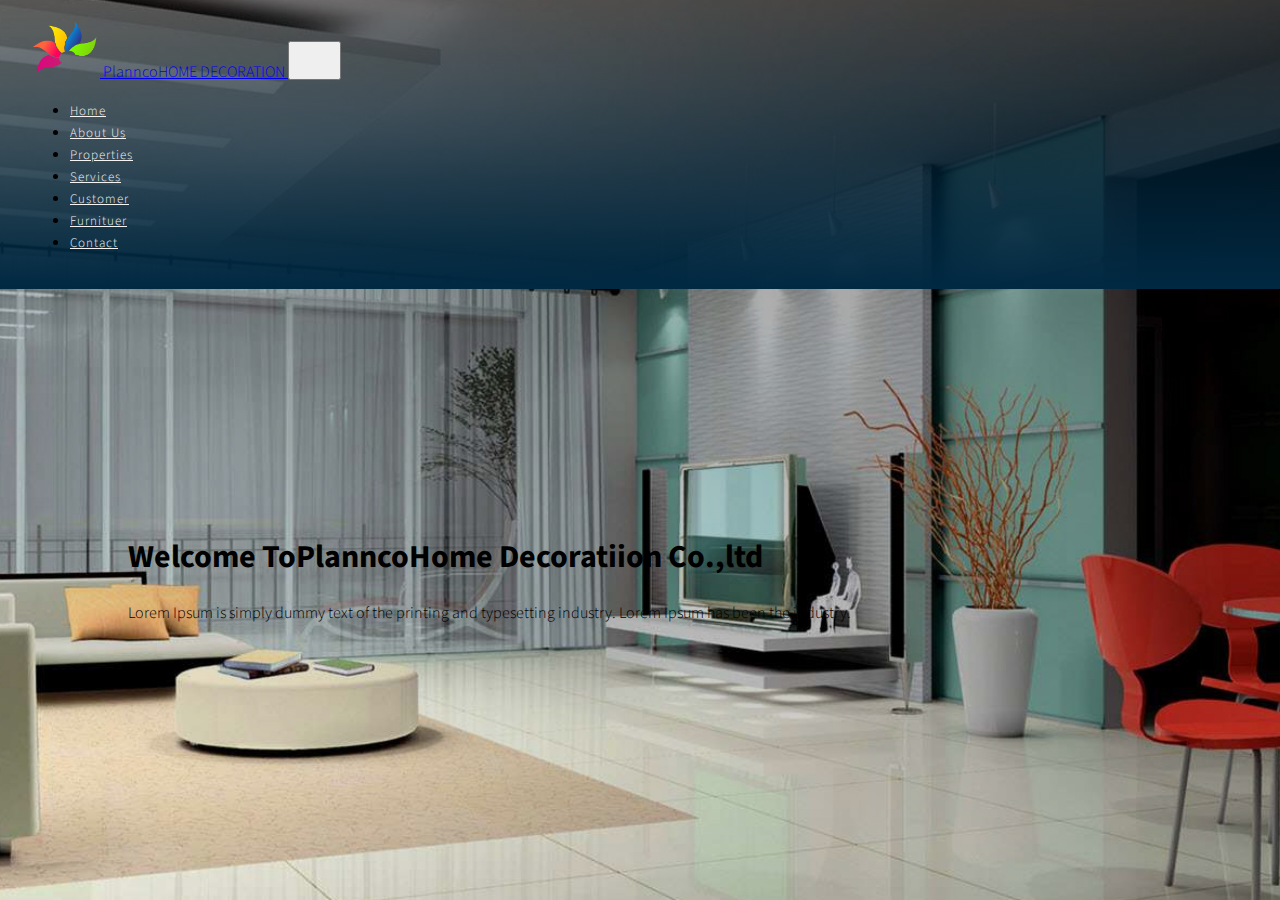
<file: index1.html>
<!DOCTYPE html>
<html>
    <head>
        <title>Plannco Home Decoration</title>
        <!-- fav icon -->
        <link href="./assets/img/fav/favicon.png" rel="icon" type="image/png" size="16x16" />
        <!-- bootrstap css1 js1 -->     
       
        <!-- fontawsome css1 -->
        
         <!-- jquery ui css1 js1 -->
         
         <!-- lightbox2 css1 js1 -->
             
        <!-- custom css -->
        <link href="./css/style.css" rel="stylesheet" type="text/css"/>
    </head>
    <body>

        <!-- Start Back to Top  -->

        <!-- End Back to Top  -->


        <!-- Start Header Section -->
        <header>
            <!-- Start Nav Bar -->
            <nav class="navbar navbar-expand-lg fixed-top">

                <a href="index.html" class="navbar-brand text-light mx-3">
                    <img src="./assets/img/fav/favicon.png" width="70" alt="favicon" />
                    <span class="text-uppercase h2 fw-bold mx-2">Plannco<span class="h3">HOME DECORATION</span></span>
                </a>

                <button type="button" class="navbar-toggler navbuttons" data-bs-toggle="collapse" data-bs-target="#nav">
                    <div class="bg-light lines1"></div>
                    <div class="bg-light lines2"></div>
                    <div class="bg-light lines3"></div>
                </button>

                <div id="nav" class="navbar-collapse collapse justify-content-end text-uppercase fw-bold">

                    <ul class="navbar-nav">
                        <li class="nav-item"><a href="javascript:void(0)" class="nav-link mx-2 menuitems">Home</a></li>
                        <li class="nav-item"><a href="javascript:void(0)" class="nav-link mx-2 menuitems">About Us</a></li>
                        <li class="nav-item"><a href="javascript:void(0)" class="nav-link mx-2 menuitems">Properties</a></li>
                        <li class="nav-item"><a href="javascript:void(0)" class="nav-link mx menuitems">Services</a></li>
                        <li class="nav-item"><a href="javascript:void(0)" class="nav-link mx-2 menuitems">Customer</a></li>
                        <li class="nav-item"><a href="javascript:void(0)" class="nav-link mx-2 menuitems">Furnituer</a></li>
                        <li class="nav-item"><a href="javascript:void(0)" class="nav-link mx-2 menuitems">Contact</a></li>
                    </ul>

                </div>

            </nav>
            <!-- Emd Nav Bar -->



            <!-- Start Banner -->
                <div class="text-light text-center text-md-end banners">
                    <h1>Welcome To<span>Plannco</span>Home Decoratiion Co.,ltd</h1>
                    <p>Lorem Ipsum is simply dummy text of the printing and typesetting industry. Lorem Ipsum has been the industry.</p>
                </div>
             <!-- Emd Banner -->

        </header>
        <!-- End Header Section -->



        <!-- Start About Us Section -->
        <section>

        </section>
        <!-- End About us Section -->



        <!-- Start Property Section -->
        <section>

        </section>
        <!-- End Property Section -->




        <!-- Start Adv Section -->
        <section>

        </section>
        <!-- End Adv Section -->



        <!-- Start Services Section -->
        <section>

        </section>
        <!-- End Services Section -->



        <!-- Start Client Section -->
        <section>

        </section>
        <!-- End Client Section -->


         <!-- Start Quotation Section -->
         <section>

         </section>
        <!-- End Quotation Section -->



         <!-- Start Furniture Section -->
         <section>

         </section>
        <!-- End Furniture Section -->


        <!-- Start Contact Section -->
        <section>

        </section>
        <!-- End Contact Section -->


          <!-- Start Contact Section -->
          <footer>

          </footer>
        <!-- End Contact Section -->
       



        <!-- bootrstap css1 js1 -->
        <script src="./assets/libs/bootstrap-5.3.2-dist/js/bootstrap.bundle.min.js" type="text/javascript"></script>
        <!-- jquery js1 -->
        <script src="./assets/libs/jquery/jquery-3.7.1.min.js" type="text/javascript"></script>
        <!-- jquery ui css1 js1 -->
        <script src="./assets/libs/jquery-ui-1.13.2/jquery-ui.min.js" type="text/javascript"></script>
        <!-- lightbox js1 -->
        <script src="./assets/libs/lightbox2-2.11.4/dist/js/lightbox-plus-jquery.min.js"></script>
        <!-- custom js -->
        <script src="./js/app.js" type="text/javascript"></script>

        <script type="text/javascript">

        </script>
    </body>
</html>
</file>
<file: css/style.css>
@import url('https://fonts.googleapis.com/css2?family=Source+Sans+3:ital,wght@0,300;1,300&display=swap');

:root{

    /* hue saturation lightness alpha */  
    --primary-color: hsla(203,100%,13%,1);
    --secondary-color:hsla(330,87%,17%);
    --friut-color: tomato;
}
*{
    box-sizing: border-box;
}

body{
    font-family: "Source Sans 3", sans-serif;
    font-optical-sizing: auto;
    font-weight: 300;
    font-style: normal;

    padding:0;
    margin:0;
}

/* Start To Top Section */


/* End To Top Section */


/* Start Stick Note */
.sticknotes a{
    width: 100px;
    text-decoration: none;
    font-size: 20px;
    color: #fff;

    position: absolute;
    left: 0 5px 5px 0;
   
    padding: 15px;

    z-index: 100;

    transition: left .3s;
}

.sticknotes a:hover{
    left: 0;
}

.sticknotes .about{
    top: 200px;
    background-color: green;
}

.sticknotes .blog{
    top: 260px;
    background-color: steelblue;
}

.sticknotes .new{
    top: 320px;
    background-color: var(--friut-color);
}

.sticknotes .about{
    top: 380px;
    background-color: var(--secondary-color);
}


/* End Stick Note */



/* Start Header Section */
header{
    height: 100vh;

    background: linear-gradient(30deg,rgba(0,0,0,0),rgba(0,0,0,0.5)), url(./../assets/img/banner/banner2.jpg);
    background-repeat: no-repeat;
    background-size: cover;
    background-position: center;
    background-attachment: fixed;

    position: relative;
}

/* Start Nav Bar */
.navbar{
    background: linear-gradient(rgba(0,0,0,0.3),var(--primary-color));
    padding: 20px 30px;

    transition: all .7s;
}

.navmenus{
    background: linear-gradient(rgba(0,0,0,0.6),var(--primary-color));
    padding: 5px 30px;
}

.menuitems{
    color: #f4f4f4;
    font-size: 13px;
    letter-spacing: 1px;

    transition: .5s;
}

.menuitems:hover{
    color: skyblue;
}

.lines1,.lines2,.lines3{
    width: 25px;
    height: 3px;
    margin: 6px;

}

.crossxs .lines1{
    transform: rotate(-45deg) translate(-6px,6px);
}

.crossxs .lines2{
    opacity: 0;
}

.crossxs .lines3{
    transform: rotate(45deg) translate(-6px,-6px);
}
/* End Nav Bar */



/* Start Banner Bar */
.banners{
    width: 80%;

    position: absolute;
    left: 50%;
    top: 50%;

    transform: translate(-50%,50%);
}

.bannerheaders{
    animation-name: bnanis;
    animation-duration: 2s;
}

.bannerparagraphs{
    animation-name: bnanis;
    animation-duration: 2s;
    animation-delay: 0.5s;

    animation-fill-mode: backwards;
}

@keyframes bnanis{
    0%{
        transform: translateX(-100px);
        opacity: 0;
        animation-delay: .5s;
    }

    100%{
        transform: translateX(0);
        opacity: 1;
    }
}

/* End Banner Bar */

/* End Header Section */



/* Start About Us Section */
.aboutuss{
    background: linear-gradient(30deg,rgba(0,0,0,0.3),rgba(0,0,0,0.3)), url(./../assets/img/banner/banner2.jpg);
    background-repeat: no-repeat;
    background-size: cover;
    background-position: center;
    background-attachment: fixed;

    position: relative;
}


.aboutuss .lines{
    width: 30%;
    height: 1.2px;
    background-color: #fff;
    margin-top: 3px;
}

.aboutuss .lines:nth-of-type(2){
    width: 20%;
    height: 1px;
}

.aboutuss .lines:nth-of-type(3){
    width: 10%;
    height: 0.5px;
    margin-bottom: 30px;
}

.aboutuss h5{
    background-color: #f4f4f4;
    color: #000;
    border-left: 5px solid var(--friut-color);
    padding: 5px;
}


.aboutuss h5 ~ p{
    margin: 30px 0;
}

.aboutuss img{
    width: 350px;

    position: absolute;
    bottom: 0;
}


/* End About Us Section */




/*Start Property Section*/

.titles{
    text-transform:uppercase;
    /* background-color: steelblue; */
    display: inline;

    padding: 5px 20px;

    position: relative;
    
}

.titles::before,.titles::after{
    content:"";
    width: 20px;
    height: 20px;
    /* background-color: yellow; */

    position: absolute;
}

.titles::before{
    left: 0;
    bottom: 0;

    border-left: 3px solid var(--friut-color);
    border-bottom: 3px solid var(--friut-color);
}


.titles::after{
    right: 0;
    top: 0;

    border-right: 3px solid var(--friut-color);
    border-top: 3px solid var(--friut-color);
}

.propertylists{
    color: #777;
    cursor: pointer;
    user-select: none;    
}

.activeitems{
    color:  var(--primary-color);
}

/* End Property Section */



/* Start Adv Section */

.missions{
    background-color: var(--primary-color);
}

.advimages{
    width: 400px;
}


.fromlefts{
    animation-name: fromleftani;
    animation-duration: 3s;
}

.fromrights{
    animation-name: fromrightani;
    animation-duration: 3s;
}

@keyframes fromleftani {
    from{
        transform: translateX(-120px);
        opacity: 0;
    }

    to{
        transform: translateX(0px);
        opacity: 1;
    }
}


@keyframes fromrightani {

    0%{
        transform: translateX(30px);
        opacity: 0;
    }

    100%{
        transform: translateX(0px);
        opacity: 0;
    }
}

/* End Adv Section */


/* Start Services Section */

.services{
    background: linear-gradient(
        200deg,
        var(--secondary-color),
        var(--primary-color)
    );
}

.services{
    position: relative;

    white-space: pre-wrap;
    overflow: hidden;
}


.servicecards::before{
    content: 'You may need our services ? \A ry and upgrade your living enviorment. \a \foo4 \foo4 \foo4 ';

    font-family: "Font Awsome 5 Free";
    width: 100%;
    height: 100%;
    background-color: rgba(0,0,0,0.4);
    color: #fff;
    text-align: center;

    position: absolute;
    left:0;
    top: 0;

    display: flex;
    justify-content: center;
    align-items: center;
}

.servicecards:hover::before{
    content: "";
    background-color: rgba(0,0,0,0.1);
}

.heading{
    width: 40%;
    background-color: rgba(0,0,0,0.1);
    font-size: 14px;
    text-align: center;
    letter-spacing: 1px;
    opacity: 0.7;

    position: absolute;
    right: 0;
    top: 80%;
}

.servicecards img{
    transition: transform .5s;
}

.servicecards:hover img{
    transform: scale(1.1);
}

/* End Services Section */



 /* Start Client Section  */

 ul.clientlists{
    list-style: none;

    display: flex;
    justify-content: center;
    align-items: center;

    padding: 0;
    margin: 0;
 }

 ul.clientlists li{
    background-color: #f4f4f4;
    border: 5px solid #e9e9e9;

    padding: 20px 30px;
    margin: 0 auto;
 }

 ul.clientlists li:hover{
    border-color: var(--primary-color)    ;
    box-shadow: 3px -5px 3px rgba(0,0,0,0.3);
}

ul.clientlists img{
    width: 100px;
}



@media ( max-width: 768px){

    ul.clientlists li{
       
        border: 5px solid #e9e9e9;
    
        padding: 20px 30px;
        margin: 0 auto;
     }

     ul.clientlists img{
        width: 70px;
    }


}

  /* End Client Section  */




  /* Start Customer Section */

  

  .customers{
    background-image: linear-gradient(
        rgba(0,0,0,0),
        rgba(0,0,0,1)
    ),url(./../assets/img/banner/banner3.jpg);
    background-repeat: no-repeat;
    background-size: cover;
    background-position: center;
    background-attachment: fixed;
  }


/* End Customer Section */




 /* Start Quotion Section */

 .quotes{
    background-color: var(--primary-color);

    display: flex;
    justify-content: space-between;
    align-items: center;

    margin: -30px;

    padding: 30px 50px;
 }

 .phoneicon{
    width: 30px;
 }

 .quotes .infos{
    display: flex;
 }

 .quotes .btn-calls{
    width: 170px;
    height:50px;
    background-color: var(--secondary-color);
    color: #fff;
    font-size: 15px;
    border-radius: 100px;
    line-height: 40px;

    transform: translateY(-1px);

    padding: 0;

    transition: all .3s;
 }

 .quotes .btn-calls:hover{
    transform: translateY(0px);
    box-shadow: -3px 3px 3px #444;
 }

 /* End Quotaition Section */




 /* Start Furnituer Section */

 .furicons img{
    width: 70px;
 }

 .furicons div:nth-of-type(even){
    background-color: #f1f1f1;
 }

 /* End Furnituer Section */



 /* Start Contact Section */

 .contacts{
    background-image: linear-gradient(
        100deg,
        rgba(0,0,0,0.9) 50%,
        rgba(0,0,0,0.5) 30%,
        transparent 70%
    ),url(./../assets/img/banner/banner3.jpg);

    background-repeat: no-repeat;
    background-size: cover;
    background-position: center;
    background-attachment: fixed;
 }





 /* End Contact Section */
</file>
